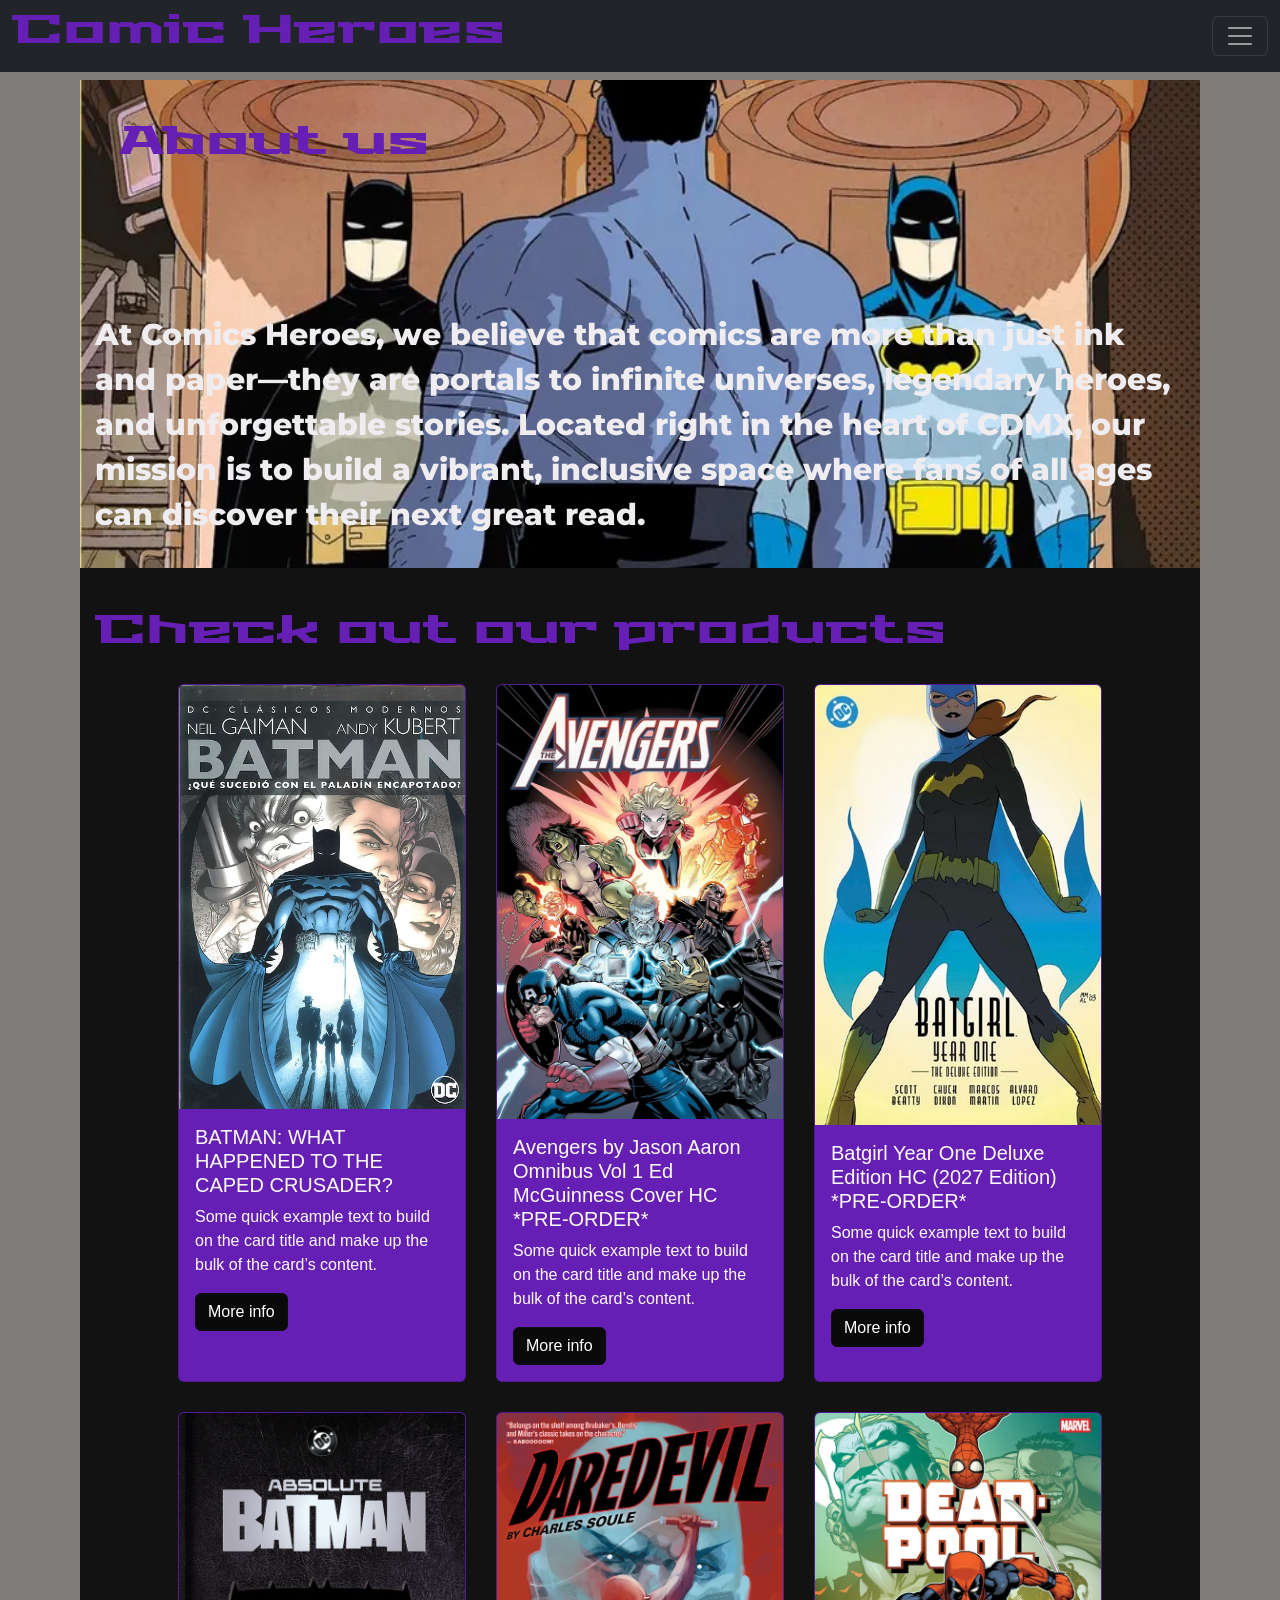
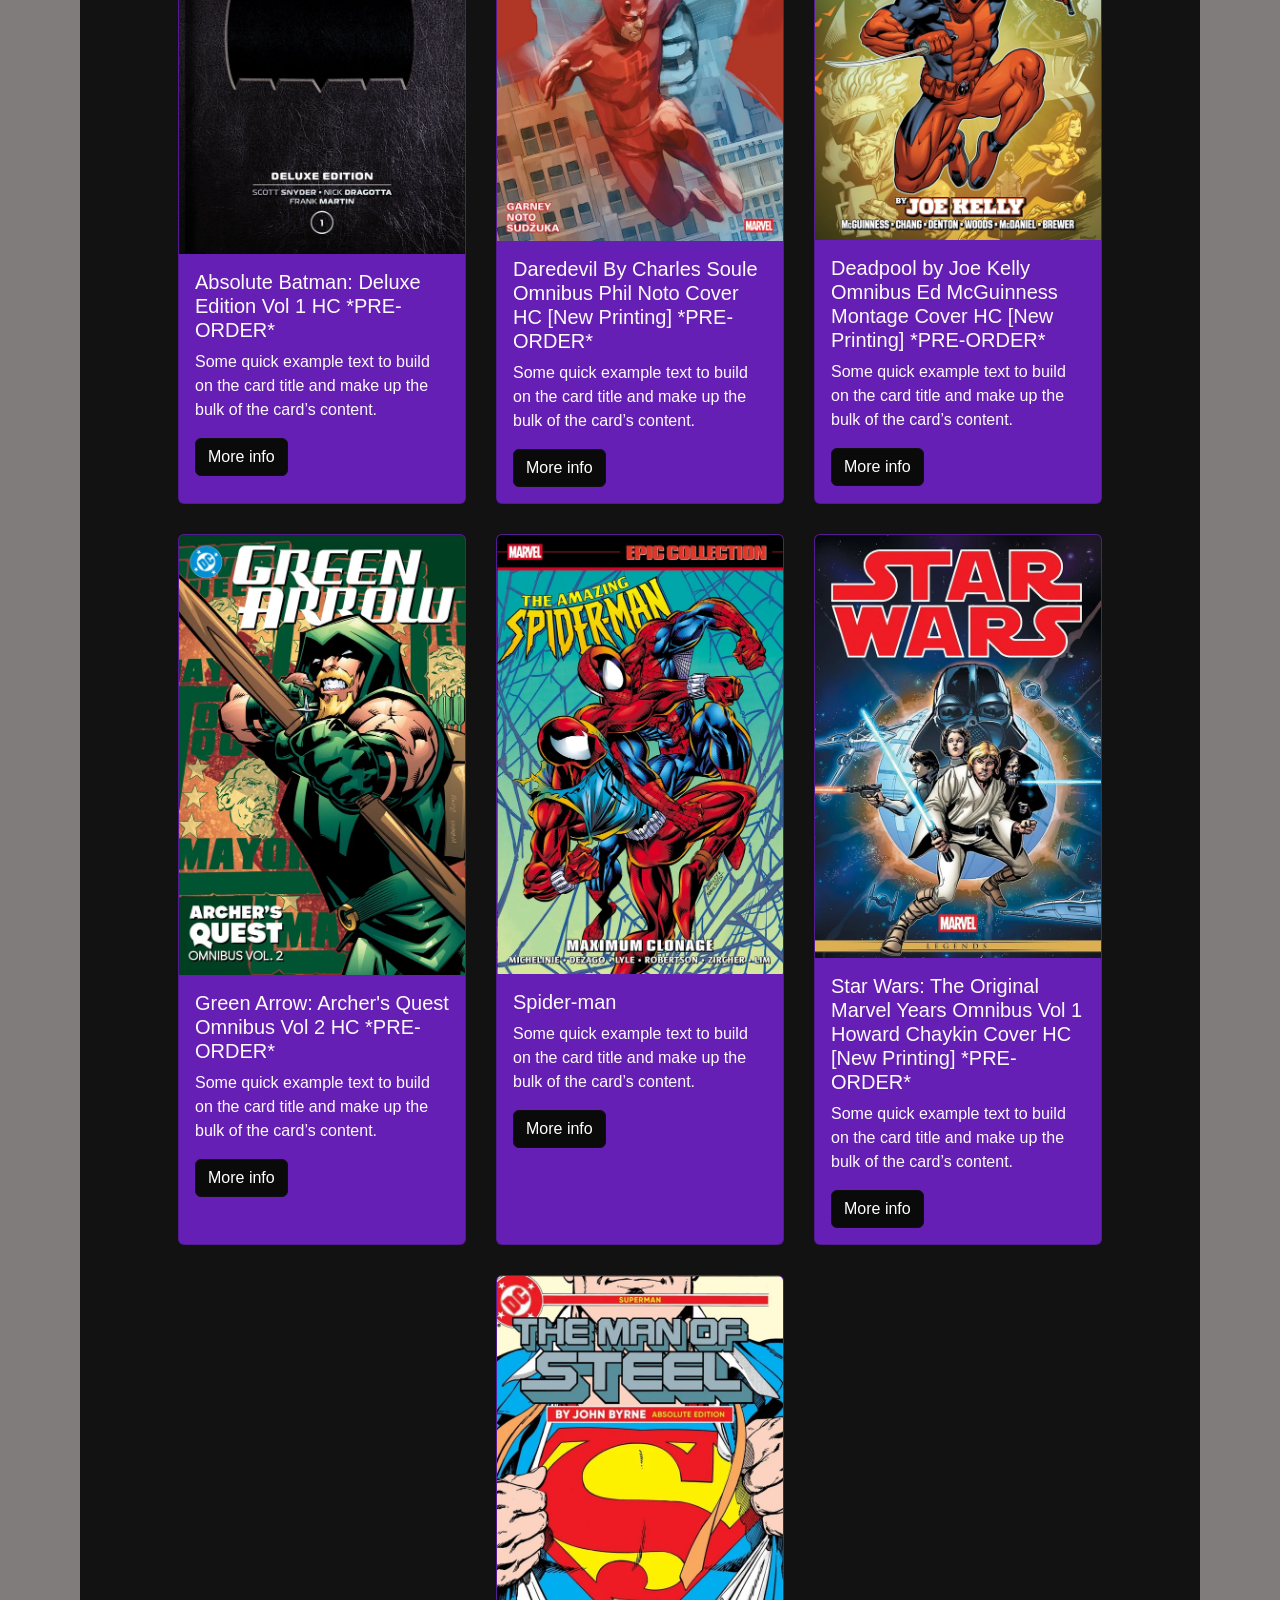
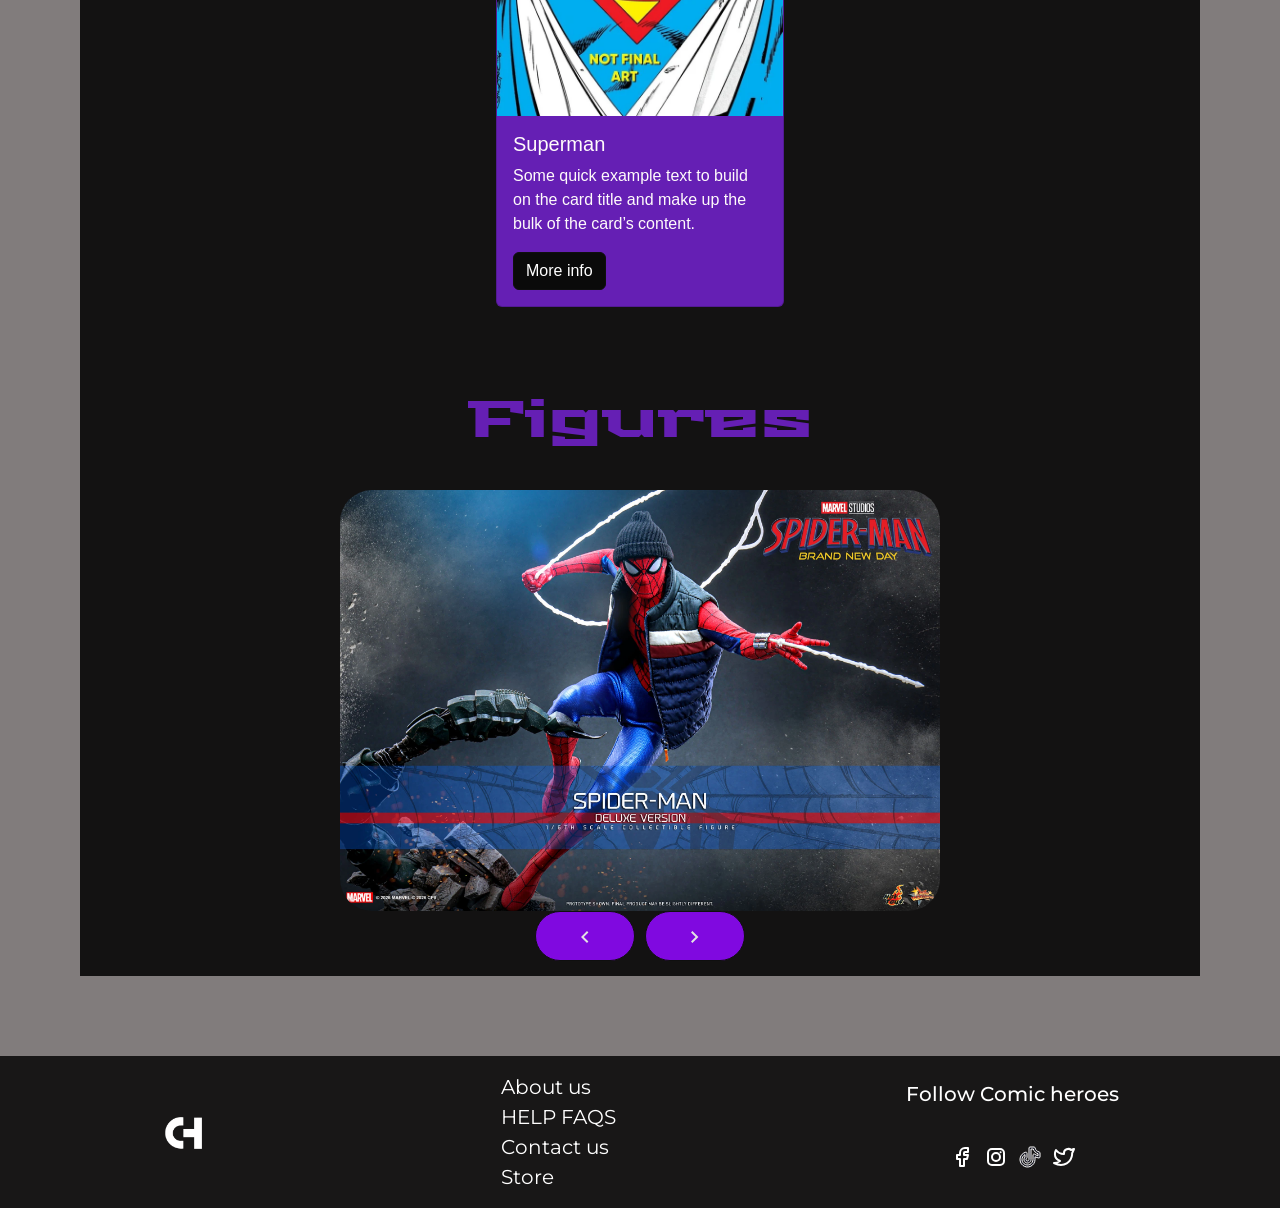
<file: index.html>
<!DOCTYPE html>
<html lang="en">
<head>
    <meta charset="UTF-8">
    <meta name="viewport" content="width=device-width, initial-scale=1.0">
    <link href="https://cdn.jsdelivr.net/npm/bootstrap@5.3.8/dist/css/bootstrap.min.css" rel="stylesheet" integrity="sha384-sRIl4kxILFvY47J16cr9ZwB07vP4J8+LH7qKQnuqkuIAvNWLzeN8tE5YBujZqJLB" crossorigin="anonymous">
    <link rel="preconnect" href="https://fonts.googleapis.com">
<link rel="preconnect" href="https://fonts.gstatic.com" crossorigin>
<link href="https://fonts.googleapis.com/css2?family=Montserrat:ital,wght@0,100..900;1,100..900&family=Plus+Jakarta+Sans:ital,wght@0,200..800;1,200..800&family=Poppins:ital,wght@0,100;0,200;0,300;0,400;0,500;0,600;0,700;0,800;0,900;1,100;1,200;1,300;1,400;1,500;1,600;1,700;1,800;1,900&family=Stalinist+One&display=swap" rel="stylesheet">
    <link rel="preconnect" href="https://fonts.googleapis.com">
<link rel="preconnect" href="https://fonts.gstatic.com" crossorigin>
<link href="https://fonts.googleapis.com/css2?family=Carter+One&family=Finlandica+Headline:ital,wght@0,100..900;1,100..900&family=Montserrat:ital,wght@0,100..900;1,100..900&family=Plus+Jakarta+Sans&family=Poppins:ital,wght@0,100;0,200;0,300;0,400;0,500;0,600;0,700;0,800;0,900;1,100;1,200;1,300;1,400;1,500;1,600;1,700;1,800;1,900&family=Stalinist+One&display=swap" rel="stylesheet">
<link rel="stylesheet" href="css/main.css">
    <title>Comics Heroes</title>
</head>
<body>
    <header>
        <nav class="navbar navbar-dark bg-dark fixed-top">
  <div class="container-fluid">
   <h1>Comic Heroes</h1>
    <button class="navbar-toggler" type="button" data-bs-toggle="offcanvas" data-bs-target="#offcanvasDarkNavbar" aria-controls="offcanvasDarkNavbar" aria-label="Toggle navigation">
      <span class="navbar-toggler-icon"></span>
    </button>
    <div class="offcanvas offcanvas-end text-bg-dark" tabindex="-1" id="offcanvasDarkNavbar" aria-labelledby="offcanvasDarkNavbarLabel">
      <div class="offcanvas-header">
        <h5 class="offcanvas-title" id="offcanvasDarkNavbarLabel">Menu</h5>
        <button type="button" class="btn-close btn-close-white" data-bs-dismiss="offcanvas" aria-label="Close"></button>
      </div>
      <div class="offcanvas-body">
        <ul class="navbar-nav justify-content-end flex-grow-1 pe-3">
          <li class="nav-item">
            <a class="nav-link active" aria-current="page" href="index.html">Home</a>
          </li>
          <li class="nav-item">
            <a class="nav-link" href="collection.html">Collection</a>
          </li>
          <li class="nav-item dropdown">
            <a class="nav-link dropdown-toggle" href="#" role="button" data-bs-toggle="dropdown" aria-expanded="false">
             Contact us
            </a>
            <ul class="dropdown-menu dropdown-menu-dark">
              <li><a class="dropdown-item" >comics21heroes.@gmail.com</a></li>
              <li><a class="dropdown-item" >454433433213</a></li>
              <li>
                <hr class="dropdown-divider">
              </li>
              <li><a class="dropdown-item" href="index.html">Knowledge is power</a></li>
            </ul>
          </li>
        </ul>
        <form class="d-flex mt-3" role="search">
          <input class="form-control me-2" type="search" placeholder="Search" aria-label="Search"/>
          <button class="btn btn-success" type="submit">Search</button>
        </form>
      </div>
    </div>
  </div>
</nav>
        
    </header>

    <main>
        <section class="container-introduction">
            <article class="introduction-title">
        <h1>About us</h1>
            </article>
        <article class="introduction-text"><p>At Comics Heroes, we believe that comics are more than just ink and paper—they are portals to infinite universes, legendary heroes, and unforgettable stories. Located right in the heart of CDMX, our mission is to build a vibrant, inclusive space where fans of all ages can discover their next great read.</p></article>
            </section>

            <section class="container-cards">
                <article class="Container-cards-title">
                    <h1>Check out our products</h1>
                </article>

                <article class="container-products">
                    <div class="card" style="width: 18rem;">
    <img src="img/batman.png" class="card-img-top" alt="batman">
    <div class="card-body">
    <h5 class="card-title">BATMAN: WHAT HAPPENED TO THE CAPED CRUSADER?</h5>
    <p class="card-text">Some quick example text to build on the card title and make up the bulk of the card’s content.</p>
     <button type="button" class="btn btn-primary" data-bs-toggle="modal" data-bs-target="#exampleModal">
  More info
</button>

    </div>
    </div>

     <div class="card" style="width: 18rem;">
    <img src="img/avengers.png" class="card-img-top" alt="...">
    <div class="card-body">
    <h5 class="card-title">Avengers by Jason Aaron Omnibus Vol 1 Ed McGuinness Cover HC *PRE-ORDER*</h5>
    <p class="card-text">Some quick example text to build on the card title and make up the bulk of the card’s content.</p>
    <button type="button" class="btn btn-primary" data-bs-toggle="modal" data-bs-target="#exampleModal2">
  More info
</button>
    </div>
    </div>

      <div class="card" style="width: 18rem;">
    <img src="img/batgirl.png" class="card-img-top" alt="...">
    <div class="card-body">
    <h5 class="card-title">Batgirl Year One Deluxe Edition HC (2027 Edition) *PRE-ORDER*</h5>
    <p class="card-text">Some quick example text to build on the card title and make up the bulk of the card’s content.</p>
   <button type="button" class="btn btn-primary" data-bs-toggle="modal" data-bs-target="#exampleModal3">
  More info
</button>
    </div>
    </div>

      <div class="card" style="width: 18rem;">
    <img src="img/batmanabsolute.jpg" class="card-img-top" alt="...">
    <div class="card-body">
    <h5 class="card-title">Absolute Batman: Deluxe Edition Vol 1 HC *PRE-ORDER*</h5>
    <p class="card-text">Some quick example text to build on the card title and make up the bulk of the card’s content.</p>
    <button type="button" class="btn btn-primary" data-bs-toggle="modal" data-bs-target="#exampleModal4">
  More info
</button>
    </div>
    </div>

      <div class="card" style="width: 18rem;">
    <img src="img/daredevilcomic.png" class="card-img-top" alt="...">
    <div class="card-body">
    <h5 class="card-title">Daredevil By Charles Soule Omnibus Phil Noto Cover HC [New Printing] *PRE-ORDER*</h5>
    <p class="card-text">Some quick example text to build on the card title and make up the bulk of the card’s content.</p>
    <button type="button" class="btn btn-primary" data-bs-toggle="modal" data-bs-target="#exampleModal5">
  More info
</button>
    </div>
    </div>


      <div class="card" style="width: 18rem;">
    <img src="img/deadpool.png" class="card-img-top" alt="...">
    <div class="card-body">
    <h5 class="card-title">Deadpool by Joe Kelly Omnibus Ed McGuinness Montage Cover HC [New Printing] *PRE-ORDER*</h5>
    <p class="card-text">Some quick example text to build on the card title and make up the bulk of the card’s content.</p>
     <button type="button" class="btn btn-primary" data-bs-toggle="modal" data-bs-target="#exampleModal6">
  More info
</button>
    </div>
    </div>

      <div class="card" style="width: 18rem;">
    <img src="img/greenarrow.png" class="card-img-top" alt="...">
    <div class="card-body">
    <h5 class="card-title">Green Arrow: Archer's Quest Omnibus Vol 2 HC *PRE-ORDER*</h5>
    <p class="card-text">Some quick example text to build on the card title and make up the bulk of the card’s content.</p>
     <button type="button" class="btn btn-primary" data-bs-toggle="modal" data-bs-target="#exampleModal7">
  More info
</button>
    </div>
    </div>

      <div class="card" style="width: 18rem;">
    <img src="img/spider-man.png" class="card-img-top" alt="...">
    <div class="card-body">
    <h5 class="card-title">Spider-man</h5>
    <p class="card-text">Some quick example text to build on the card title and make up the bulk of the card’s content.</p>
     <button type="button" class="btn btn-primary" data-bs-toggle="modal" data-bs-target="#exampleModal8">
  More info
</button>
    </div>
    </div>

      <div class="card" style="width: 18rem;">
    <img src="img/starwars.png" class="card-img-top" alt="...">
    <div class="card-body">
    <h5 class="card-title">Star Wars: The Original Marvel Years Omnibus Vol 1 Howard Chaykin Cover HC [New Printing] *PRE-ORDER*</h5>
    <p class="card-text">Some quick example text to build on the card title and make up the bulk of the card’s content.</p>
     <button type="button" class="btn btn-primary" data-bs-toggle="modal" data-bs-target="#exampleModal9">
  More info
</button>
    </div>
    </div>

    <div class="card" style="width: 18rem;">
    <img src="img/superman.png" class="card-img-top" alt="...">
    <div class="card-body">
    <h5 class="card-title">Superman</h5>
    <p class="card-text">Some quick example text to build on the card title and make up the bulk of the card’s content.</p>
    <button type="button" class="btn btn-primary" data-bs-toggle="modal" data-bs-target="#exampleModal10">
  More info
</button>

    </div>
    </div>

  
    </article>

<div class="modal fade" id="exampleModal" tabindex="-1" aria-labelledby="exampleModalLabel" aria-hidden="true">
  <div class="modal-dialog modal-dialog-scrollable">
    <div class="modal-content">
      <div class="modal-header">
        <h1 class="modal-title fs-5" id="exampleModalLabel">Modal title</h1>
        <button type="button" class="btn-close" data-bs-dismiss="modal" aria-label="Close"></button>
      </div>
      <div class="modal-body">
        Lorem ipsum dolor, sit amet consectetur adipisicing elit. Magni culpa id voluptate, dicta sunt cum, facere quasi adipisci quo quod mollitia, deserunt consequatur commodi quas recusandae vero accusamus ad nulla.
        Lorem ipsum dolor sit amet consectetur adipisicing elit. Exercitationem, adipisci. Perferendis autem quas, nihil, vitae rerum mollitia id cum ut quibusdam excepturi eum porro. Tempora atque ullam impedit velit omnis.
        Lorem ipsum dolor sit amet consectetur adipisicing elit. Cum fugit saepe, quidem eius magnam consequatur facilis a non at est, officiis voluptate laborum aperiam quibusdam? Repellat eos adipisci ratione expedita.
        Lorem ipsum dolor sit amet consectetur adipisicing elit. Reiciendis beatae, nam perferendis quas alias recusandae adipisci non delectus eos optio ut quibusdam vero consequatur, ipsa ratione. Voluptatum quasi excepturi nihil?
        Lorem ipsum dolor sit amet consectetur, adipisicing elit. Non amet vel ipsam sunt odit eligendi alias temporibus, dolore aspernatur? Velit quae debitis nulla odit sapiente architecto quidem cupiditate quod culpa.
          Lorem ipsum dolor, sit amet consectetur adipisicing elit. Magni culpa id voluptate, dicta sunt cum, facere quasi adipisci quo quod mollitia, deserunt consequatur commodi quas recusandae vero accusamus ad nulla.
        Lorem ipsum dolor sit amet consectetur adipisicing elit. Exercitationem, adipisci. Perferendis autem quas, nihil, vitae rerum mollitia id cum ut quibusdam excepturi eum porro. Tempora atque ullam impedit velit omnis.
        Lorem ipsum dolor sit amet consectetur adipisicing elit. Cum fugit saepe, quidem eius magnam consequatur facilis a non at est, officiis voluptate laborum aperiam quibusdam? Repellat eos adipisci ratione expedita.
        Lorem ipsum dolor sit amet consectetur adipisicing elit. Reiciendis beatae, nam perferendis quas alias recusandae adipisci non delectus eos optio ut quibusdam vero consequatur, ipsa ratione. Voluptatum quasi excepturi nihil?
        Lorem ipsum dolor sit amet consectetur, adipisicing elit. Non amet vel ipsam sunt odit eligendi alias temporibus, dolore aspernatur? Velit quae debitis nulla odit sapiente architecto quidem cupiditate quod culpa.
          Lorem ipsum dolor, sit amet consectetur adipisicing elit. Magni culpa id voluptate, dicta sunt cum, facere quasi adipisci quo quod mollitia, deserunt consequatur commodi quas recusandae vero accusamus ad nulla.
        Lorem ipsum dolor sit amet consectetur adipisicing elit. Exercitationem, adipisci. Perferendis autem quas, nihil, vitae rerum mollitia id cum ut quibusdam excepturi eum porro. Tempora atque ullam impedit velit omnis.
        Lorem ipsum dolor sit amet consectetur adipisicing elit. Cum fugit saepe, quidem eius magnam consequatur facilis a non at est, officiis voluptate laborum aperiam quibusdam? Repellat eos adipisci ratione expedita.
        Lorem ipsum dolor sit amet consectetur adipisicing elit. Reiciendis beatae, nam perferendis quas alias recusandae adipisci non delectus eos optio ut quibusdam vero consequatur, ipsa ratione. Voluptatum quasi excepturi nihil?
        Lorem ipsum dolor sit amet consectetur, adipisicing elit. Non amet vel ipsam sunt odit eligendi alias temporibus, dolore aspernatur? Velit quae debitis nulla odit sapiente architecto quidem cupiditate quod culpa.
          Lorem ipsum dolor, sit amet consectetur adipisicing elit. Magni culpa id voluptate, dicta sunt cum, facere quasi adipisci quo quod mollitia, deserunt consequatur commodi quas recusandae vero accusamus ad nulla.
        Lorem ipsum dolor sit amet consectetur adipisicing elit. Exercitationem, adipisci. Perferendis autem quas, nihil, vitae rerum mollitia id cum ut quibusdam excepturi eum porro. Tempora atque ullam impedit velit omnis.
        Lorem ipsum dolor sit amet consectetur adipisicing elit. Cum fugit saepe, quidem eius magnam consequatur facilis a non at est, officiis voluptate laborum aperiam quibusdam? Repellat eos adipisci ratione expedita.
        Lorem ipsum dolor sit amet consectetur adipisicing elit. Reiciendis beatae, nam perferendis quas alias recusandae adipisci non delectus eos optio ut quibusdam vero consequatur, ipsa ratione. Voluptatum quasi excepturi nihil?
        Lorem ipsum dolor sit amet consectetur, adipisicing elit. Non amet vel ipsam sunt odit eligendi alias temporibus, dolore aspernatur? Velit quae debitis nulla odit sapiente architecto quidem cupiditate quod culpa.
      </div>
      <div class="modal-footer">
        <button type="button" class="btn btn-secondary" data-bs-dismiss="modal">Close</button>
        <button type="button" class="btn btn-primary">Comprar</button>
      </div>
    </div>
  </div>
</div>

<div class="modal fade" id="exampleModal2" tabindex="-1" aria-labelledby="exampleModalLabel" aria-hidden="true">
  <div class="modal-dialog modal-dialog-scrollable">
    <div class="modal-content">
      <div class="modal-header">
        <h1 class="modal-title fs-5" id="exampleModalLabel">Modal title</h1>
        <button type="button" class="btn-close" data-bs-dismiss="modal" aria-label="Close"></button>
      </div>
      <div class="modal-body">
        hola
        Lorem ipsum dolor, sit amet consectetur adipisicing elit. Magni culpa id voluptate, dicta sunt cum, facere quasi adipisci quo quod mollitia, deserunt consequatur commodi quas recusandae vero accusamus ad nulla.
        Lorem ipsum dolor sit amet consectetur adipisicing elit. Exercitationem, adipisci. Perferendis autem quas, nihil, vitae rerum mollitia id cum ut quibusdam excepturi eum porro. Tempora atque ullam impedit velit omnis.
        Lorem ipsum dolor sit amet consectetur adipisicing elit. Cum fugit saepe, quidem eius magnam consequatur facilis a non at est, officiis voluptate laborum aperiam quibusdam? Repellat eos adipisci ratione expedita.
        Lorem ipsum dolor sit amet consectetur adipisicing elit. Reiciendis beatae, nam perferendis quas alias recusandae adipisci non delectus eos optio ut quibusdam vero consequatur, ipsa ratione. Voluptatum quasi excepturi nihil?
        Lorem ipsum dolor sit amet consectetur, adipisicing elit. Non amet vel ipsam sunt odit eligendi alias temporibus, dolore aspernatur? Velit quae debitis nulla odit sapiente architecto quidem cupiditate quod culpa.
          Lorem ipsum dolor, sit amet consectetur adipisicing elit. Magni culpa id voluptate, dicta sunt cum, facere quasi adipisci quo quod mollitia, deserunt consequatur commodi quas recusandae vero accusamus ad nulla.
        Lorem ipsum dolor sit amet consectetur adipisicing elit. Exercitationem, adipisci. Perferendis autem quas, nihil, vitae rerum mollitia id cum ut quibusdam excepturi eum porro. Tempora atque ullam impedit velit omnis.
        Lorem ipsum dolor sit amet consectetur adipisicing elit. Cum fugit saepe, quidem eius magnam consequatur facilis a non at est, officiis voluptate laborum aperiam quibusdam? Repellat eos adipisci ratione expedita.
        Lorem ipsum dolor sit amet consectetur, adipisicing elit. Non amet vel ipsam sunt odit eligendi alias temporibus, dolore aspernatur? Velit quae debitis nulla odit sapiente architecto quidem cupiditate quod culpa.
      </div>
      <div class="modal-footer">
        <button type="button" class="btn btn-secondary" data-bs-dismiss="modal">Close</button>
        <button type="button" class="btn btn-primary">Comprar</button>
      </div>
    </div>
  </div>
</div>

<div class="modal fade" id="exampleModal3" tabindex="-1" aria-labelledby="exampleModalLabel" aria-hidden="true">
  <div class="modal-dialog modal-dialog-scrollable">
    <div class="modal-content">
      <div class="modal-header">
        <h1 class="modal-title fs-5" id="exampleModalLabel">Modal title</h1>
        <button type="button" class="btn-close" data-bs-dismiss="modal" aria-label="Close"></button>
      </div>
      <div class="modal-body">
        hola2
        Lorem ipsum dolor, sit amet consectetur adipisicing elit. Magni culpa id voluptate, dicta sunt cum, facere quasi adipisci quo quod mollitia, deserunt consequatur commodi quas recusandae vero accusamus ad nulla.
        Lorem ipsum dolor sit amet consectetur adipisicing elit. Exercitationem, adipisci. Perferendis autem quas, nihil, vitae rerum mollitia id cum ut quibusdam excepturi eum porro. Tempora atque ullam impedit velit omnis.
        Lorem ipsum dolor sit amet consectetur adipisicing elit. Cum fugit saepe, quidem eius magnam consequatur facilis a non at est, officiis voluptate laborum aperiam quibusdam? Repellat eos adipisci ratione expedita.
        Lorem ipsum dolor sit amet consectetur adipisicing elit. Reiciendis beatae, nam perferendis quas alias recusandae adipisci non delectus eos optio ut quibusdam vero consequatur, ipsa ratione. Voluptatum quasi excepturi nihil?
        Lorem ipsum dolor sit amet consectetur, adipisicing elit. Non amet vel ipsam sunt odit eligendi alias temporibus, dolore aspernatur? Velit quae debitis nulla odit sapiente architecto quidem cupiditate quod culpa.
          Lorem ipsum dolor, sit amet consectetur adipisicing elit. Magni culpa id voluptate, dicta sunt cum, facere quasi adipisci quo quod mollitia, deserunt consequatur commodi quas recusandae vero accusamus ad nulla.
        Lorem ipsum dolor sit amet consectetur adipisicing elit. Exercitationem, adipisci. Perferendis autem quas, nihil, vitae rerum mollitia id cum ut quibusdam excepturi eum porro. Tempora atque ullam impedit velit omnis.
        Lorem ipsum dolor sit amet consectetur adipisicing elit. Cum fugit saepe, quidem eius magnam consequatur facilis a non at est, officiis voluptate laborum aperiam quibusdam? Repellat eos adipisci ratione expedita.
        Lorem ipsum dolor sit amet consectetur adipisicing elit. Reiciendis beatae, nam perferendis quas alias recusandae adipisci non delectus eos optio ut quibusdam vero consequatur, ipsa ratione. Voluptatum quasi excepturi nihil?
        Lorem ipsum dolor sit amet consectetur, adipisicing elit. Non amet vel ipsam sunt odit eligendi alias temporibus, dolore aspernatur? Velit quae debitis nulla odit sapiente architecto quidem cupiditate quod culpa.
          Lorem ipsum dolor, sit amet consectetur adipisicing elit. Magni culpa id voluptate, dicta sunt cum, facere quasi adipisci quo quod mollitia, deserunt consequatur commodi quas recusandae vero accusamus ad nulla.
        Lorem ipsum dolor sit amet consectetur, adipisicing elit. Non amet vel ipsam sunt odit eligendi alias temporibus, dolore aspernatur? Velit quae debitis nulla odit sapiente architecto quidem cupiditate quod culpa.
      </div>
      <div class="modal-footer">
        <button type="button" class="btn btn-secondary" data-bs-dismiss="modal">Close</button>
        <button type="button" class="btn btn-primary">Comprar</button>
      </div>
    </div>
  </div>
</div>

<div class="modal fade" id="exampleModal4" tabindex="-1" aria-labelledby="exampleModalLabel" aria-hidden="true">
  <div class="modal-dialog modal-dialog-scrollable">
    <div class="modal-content">
      <div class="modal-header">
        <h1 class="modal-title fs-5" id="exampleModalLabel">Modal title</h1>
        <button type="button" class="btn-close" data-bs-dismiss="modal" aria-label="Close"></button>
      </div>
      <div class="modal-body">
        hola4
        Lorem ipsum dolor, sit amet consectetur adipisicing elit. Magni culpa id voluptate, dicta sunt cum, facere quasi adipisci quo quod mollitia, deserunt consequatur commodi quas recusandae vero accusamus ad nulla.
        Lorem ipsum dolor sit amet consectetur adipisicing elit. Exercitationem, adipisci. Perferendis autem quas, nihil, vitae rerum mollitia id cum ut quibusdam excepturi eum porro. Tempora atque ullam impedit velit omnis.
        Lorem ipsum dolor sit amet consectetur adipisicing elit. Cum fugit saepe, quidem eius magnam consequatur facilis a non at est, officiis voluptate laborum aperiam quibusdam? Repellat eos adipisci ratione expedita.
        Lorem ipsum dolor sit amet consectetur adipisicing elit. Reiciendis beatae, nam perferendis quas alias recusandae adipisci non delectus eos optio ut quibusdam vero consequatur, ipsa ratione. Voluptatum quasi excepturi nihil?
        Lorem ipsum dolor sit amet consectetur, adipisicing elit. Non amet vel ipsam sunt odit eligendi alias temporibus, dolore aspernatur? Velit quae debitis nulla odit sapiente architecto quidem cupiditate quod culpa.
          Lorem ipsum dolor, sit amet consectetur adipisicing elit. Magni culpa id voluptate, dicta sunt cum, facere quasi adipisci quo quod mollitia, deserunt consequatur commodi quas recusandae vero accusamus ad nulla.
        Lorem ipsum dolor sit amet consectetur adipisicing elit. Exercitationem, adipisci. Perferendis autem quas, nihil, vitae rerum mollitia id cum ut quibusdam excepturi eum porro. Tempora atque ullam impedit velit omnis.
        Lorem ipsum dolor sit amet consectetur adipisicing elit. Cum fugit saepe, quidem eius magnam consequatur facilis a non at est, officiis voluptate laborum aperiam quibusdam? Repellat eos adipisci ratione expedita.
        Lorem ipsum dolor sit amet consectetur adipisicing elit. Reiciendis beatae, nam perferendis quas alias recusandae adipisci non delectus eos optio ut quibusdam vero consequatur, ipsa ratione. Voluptatum quasi excepturi nihil?
        Lorem ipsum dolor sit amet consectetur, adipisicing elit. Non amet vel ipsam sunt odit eligendi alias temporibus, dolore aspernatur? Velit quae debitis nulla odit sapiente architecto quidem cupiditate quod culpa.
          Lorem ipsum dolor, sit amet consectetur adipisicing elit. Magni culpa id voluptate, dicta sunt cum, facere quasi adipisci quo quod mollitia, deserunt consequatur commodi quas recusandae vero accusamus ad nulla.
        Lorem ipsum dolor sit amet consectetur, adipisicing elit. Non amet vel ipsam sunt odit eligendi alias temporibus, dolore aspernatur? Velit quae debitis nulla odit sapiente architecto quidem cupiditate quod culpa.
      </div>
      <div class="modal-footer">
        <button type="button" class="btn btn-secondary" data-bs-dismiss="modal">Close</button>
        <button type="button" class="btn btn-primary">Comprar</button>
      </div>
    </div>
  </div>
</div>

<div class="modal fade" id="exampleModal5" tabindex="-1" aria-labelledby="exampleModalLabel" aria-hidden="true">
  <div class="modal-dialog modal-dialog-scrollable">
    <div class="modal-content">
      <div class="modal-header">
        <h1 class="modal-title fs-5" id="exampleModalLabel">Modal title</h1>
        <button type="button" class="btn-close" data-bs-dismiss="modal" aria-label="Close"></button>
      </div>
      <div class="modal-body">
        hola5
        Lorem ipsum dolor, sit amet consectetur adipisicing elit. Magni culpa id voluptate, dicta sunt cum, facere quasi adipisci quo quod mollitia, deserunt consequatur commodi quas recusandae vero accusamus ad nulla.
        Lorem ipsum dolor sit amet consectetur adipisicing elit. Exercitationem, adipisci. Perferendis autem quas, nihil, vitae rerum mollitia id cum ut quibusdam excepturi eum porro. Tempora atque ullam impedit velit omnis.
        Lorem ipsum dolor sit amet consectetur adipisicing elit. Cum fugit saepe, quidem eius magnam consequatur facilis a non at est, officiis voluptate laborum aperiam quibusdam? Repellat eos adipisci ratione expedita.
        Lorem ipsum dolor sit amet consectetur adipisicing elit. Reiciendis beatae, nam perferendis quas alias recusandae adipisci non delectus eos optio ut quibusdam vero consequatur, ipsa ratione. Voluptatum quasi excepturi nihil?
        Lorem ipsum dolor sit amet consectetur, adipisicing elit. Non amet vel ipsam sunt odit eligendi alias temporibus, dolore aspernatur? Velit quae debitis nulla odit sapiente architecto quidem cupiditate quod culpa.
          Lorem ipsum dolor, sit amet consectetur adipisicing elit. Magni culpa id voluptate, dicta sunt cum, facere quasi adipisci quo quod mollitia, deserunt consequatur commodi quas recusandae vero accusamus ad nulla.
        Lorem ipsum dolor sit amet consectetur adipisicing elit. Exercitationem, adipisci. Perferendis autem quas, nihil, vitae rerum mollitia id cum ut quibusdam excepturi eum porro. Tempora atque ullam impedit velit omnis.
        Lorem ipsum dolor sit amet consectetur adipisicing elit. Cum fugit saepe, quidem eius magnam consequatur facilis a non at est, officiis voluptate laborum aperiam quibusdam? Repellat eos adipisci ratione expedita.
        Lorem ipsum dolor sit amet consectetur adipisicing elit. Reiciendis beatae, nam perferendis quas alias recusandae adipisci non delectus eos optio ut quibusdam vero consequatur, ipsa ratione. Voluptatum quasi excepturi nihil?
        Lorem ipsum dolor sit amet consectetur, adipisicing elit. Non amet vel ipsam sunt odit eligendi alias temporibus, dolore aspernatur? Velit quae debitis nulla odit sapiente architecto quidem cupiditate quod culpa.
          Lorem ipsum dolor, sit amet consectetur adipisicing elit. Magni culpa id voluptate, dicta sunt cum, facere quasi adipisci quo quod mollitia, deserunt consequatur commodi quas recusandae vero accusamus ad nulla.
        Lorem ipsum dolor sit amet consectetur, adipisicing elit. Non amet vel ipsam sunt odit eligendi alias temporibus, dolore aspernatur? Velit quae debitis nulla odit sapiente architecto quidem cupiditate quod culpa.
      </div>
      <div class="modal-footer">
        <button type="button" class="btn btn-secondary" data-bs-dismiss="modal">Close</button>
        <button type="button" class="btn btn-primary">Comprar</button>
      </div>
    </div>
  </div>
</div>

<div class="modal fade" id="exampleModal6" tabindex="-1" aria-labelledby="exampleModalLabel" aria-hidden="true">
  <div class="modal-dialog modal-dialog-scrollable">
    <div class="modal-content">
      <div class="modal-header">
        <h1 class="modal-title fs-5" id="exampleModalLabel">Modal title</h1>
        <button type="button" class="btn-close" data-bs-dismiss="modal" aria-label="Close"></button>
      </div>
      <div class="modal-body">
        hola6
        Lorem ipsum dolor, sit amet consectetur adipisicing elit. Magni culpa id voluptate, dicta sunt cum, facere quasi adipisci quo quod mollitia, deserunt consequatur commodi quas recusandae vero accusamus ad nulla.
        Lorem ipsum dolor sit amet consectetur adipisicing elit. Exercitationem, adipisci. Perferendis autem quas, nihil, vitae rerum mollitia id cum ut quibusdam excepturi eum porro. Tempora atque ullam impedit velit omnis.
        Lorem ipsum dolor sit amet consectetur adipisicing elit. Cum fugit saepe, quidem eius magnam consequatur facilis a non at est, officiis voluptate laborum aperiam quibusdam? Repellat eos adipisci ratione expedita.
        Lorem ipsum dolor sit amet consectetur adipisicing elit. Reiciendis beatae, nam perferendis quas alias recusandae adipisci non delectus eos optio ut quibusdam vero consequatur, ipsa ratione. Voluptatum quasi excepturi nihil?
        Lorem ipsum dolor sit amet consectetur, adipisicing elit. Non amet vel ipsam sunt odit eligendi alias temporibus, dolore aspernatur? Velit quae debitis nulla odit sapiente architecto quidem cupiditate quod culpa.
          Lorem ipsum dolor, sit amet consectetur adipisicing elit. Magni culpa id voluptate, dicta sunt cum, facere quasi adipisci quo quod mollitia, deserunt consequatur commodi quas recusandae vero accusamus ad nulla.
        Lorem ipsum dolor sit amet consectetur adipisicing elit. Exercitationem, adipisci. Perferendis autem quas, nihil, vitae rerum mollitia id cum ut quibusdam excepturi eum porro. Tempora atque ullam impedit velit omnis.
        Lorem ipsum dolor sit amet consectetur adipisicing elit. Cum fugit saepe, quidem eius magnam consequatur facilis a non at est, officiis voluptate laborum aperiam quibusdam? Repellat eos adipisci ratione expedita.
        Lorem ipsum dolor sit amet consectetur adipisicing elit. Reiciendis beatae, nam perferendis quas alias recusandae adipisci non delectus eos optio ut quibusdam vero consequatur, ipsa ratione. Voluptatum quasi excepturi nihil?
        Lorem ipsum dolor sit amet consectetur, adipisicing elit. Non amet vel ipsam sunt odit eligendi alias temporibus, dolore aspernatur? Velit quae debitis nulla odit sapiente architecto quidem cupiditate quod culpa.
          Lorem ipsum dolor, sit amet consectetur adipisicing elit. Magni culpa id voluptate, dicta sunt cum, facere quasi adipisci quo quod mollitia, deserunt consequatur commodi quas recusandae vero accusamus ad nulla.
        Lorem ipsum dolor sit amet consectetur, adipisicing elit. Non amet vel ipsam sunt odit eligendi alias temporibus, dolore aspernatur? Velit quae debitis nulla odit sapiente architecto quidem cupiditate quod culpa.
      </div>
      <div class="modal-footer">
        <button type="button" class="btn btn-secondary" data-bs-dismiss="modal">Close</button>
        <button type="button" class="btn btn-primary">Comprar</button>
      </div>
    </div>
  </div>
</div>

<div class="modal fade" id="exampleModal7" tabindex="-1" aria-labelledby="exampleModalLabel" aria-hidden="true">
  <div class="modal-dialog modal-dialog-scrollable">
    <div class="modal-content">
      <div class="modal-header">
        <h1 class="modal-title fs-5" id="exampleModalLabel">Modal title</h1>
        <button type="button" class="btn-close" data-bs-dismiss="modal" aria-label="Close"></button>
      </div>
      <div class="modal-body">
        hola7
        Lorem ipsum dolor, sit amet consectetur adipisicing elit. Magni culpa id voluptate, dicta sunt cum, facere quasi adipisci quo quod mollitia, deserunt consequatur commodi quas recusandae vero accusamus ad nulla.
        Lorem ipsum dolor sit amet consectetur adipisicing elit. Exercitationem, adipisci. Perferendis autem quas, nihil, vitae rerum mollitia id cum ut quibusdam excepturi eum porro. Tempora atque ullam impedit velit omnis.
        Lorem ipsum dolor sit amet consectetur adipisicing elit. Cum fugit saepe, quidem eius magnam consequatur facilis a non at est, officiis voluptate laborum aperiam quibusdam? Repellat eos adipisci ratione expedita.
        Lorem ipsum dolor sit amet consectetur adipisicing elit. Reiciendis beatae, nam perferendis quas alias recusandae adipisci non delectus eos optio ut quibusdam vero consequatur, ipsa ratione. Voluptatum quasi excepturi nihil?
        Lorem ipsum dolor sit amet consectetur, adipisicing elit. Non amet vel ipsam sunt odit eligendi alias temporibus, dolore aspernatur? Velit quae debitis nulla odit sapiente architecto quidem cupiditate quod culpa.
          Lorem ipsum dolor, sit amet consectetur adipisicing elit. Magni culpa id voluptate, dicta sunt cum, facere quasi adipisci quo quod mollitia, deserunt consequatur commodi quas recusandae vero accusamus ad nulla.
        Lorem ipsum dolor sit amet consectetur adipisicing elit. Exercitationem, adipisci. Perferendis autem quas, nihil, vitae rerum mollitia id cum ut quibusdam excepturi eum porro. Tempora atque ullam impedit velit omnis.
        Lorem ipsum dolor sit amet consectetur adipisicing elit. Cum fugit saepe, quidem eius magnam consequatur facilis a non at est, officiis voluptate laborum aperiam quibusdam? Repellat eos adipisci ratione expedita.
        Lorem ipsum dolor sit amet consectetur adipisicing elit. Reiciendis beatae, nam perferendis quas alias recusandae adipisci non delectus eos optio ut quibusdam vero consequatur, ipsa ratione. Voluptatum quasi excepturi nihil?
        Lorem ipsum dolor sit amet consectetur, adipisicing elit. Non amet vel ipsam sunt odit eligendi alias temporibus, dolore aspernatur? Velit quae debitis nulla odit sapiente architecto quidem cupiditate quod culpa.
          Lorem ipsum dolor, sit amet consectetur adipisicing elit. Magni culpa id voluptate, dicta sunt cum, facere quasi adipisci quo quod mollitia, deserunt consequatur commodi quas recusandae vero accusamus ad nulla.
        Lorem ipsum dolor sit amet consectetur, adipisicing elit. Non amet vel ipsam sunt odit eligendi alias temporibus, dolore aspernatur? Velit quae debitis nulla odit sapiente architecto quidem cupiditate quod culpa.
      </div>
      <div class="modal-footer">
        <button type="button" class="btn btn-secondary" data-bs-dismiss="modal">Close</button>
        <button type="button" class="btn btn-primary">Comprar</button>
      </div>
    </div>
  </div>
</div>

<div class="modal fade" id="exampleModal8" tabindex="-1" aria-labelledby="exampleModalLabel" aria-hidden="true">
  <div class="modal-dialog modal-dialog-scrollable">
    <div class="modal-content">
      <div class="modal-header">
        <h1 class="modal-title fs-5" id="exampleModalLabel">Modal title</h1>
        <button type="button" class="btn-close" data-bs-dismiss="modal" aria-label="Close"></button>
      </div>
      <div class="modal-body">
        hola8
        Lorem ipsum dolor, sit amet consectetur adipisicing elit. Magni culpa id voluptate, dicta sunt cum, facere quasi adipisci quo quod mollitia, deserunt consequatur commodi quas recusandae vero accusamus ad nulla.
        Lorem ipsum dolor sit amet consectetur adipisicing elit. Exercitationem, adipisci. Perferendis autem quas, nihil, vitae rerum mollitia id cum ut quibusdam excepturi eum porro. Tempora atque ullam impedit velit omnis.
        Lorem ipsum dolor sit amet consectetur adipisicing elit. Cum fugit saepe, quidem eius magnam consequatur facilis a non at est, officiis voluptate laborum aperiam quibusdam? Repellat eos adipisci ratione expedita.
        Lorem ipsum dolor sit amet consectetur adipisicing elit. Reiciendis beatae, nam perferendis quas alias recusandae adipisci non delectus eos optio ut quibusdam vero consequatur, ipsa ratione. Voluptatum quasi excepturi nihil?
        Lorem ipsum dolor sit amet consectetur, adipisicing elit. Non amet vel ipsam sunt odit eligendi alias temporibus, dolore aspernatur? Velit quae debitis nulla odit sapiente architecto quidem cupiditate quod culpa.
          Lorem ipsum dolor, sit amet consectetur adipisicing elit. Magni culpa id voluptate, dicta sunt cum, facere quasi adipisci quo quod mollitia, deserunt consequatur commodi quas recusandae vero accusamus ad nulla.
        Lorem ipsum dolor sit amet consectetur adipisicing elit. Exercitationem, adipisci. Perferendis autem quas, nihil, vitae rerum mollitia id cum ut quibusdam excepturi eum porro. Tempora atque ullam impedit velit omnis.
        Lorem ipsum dolor sit amet consectetur adipisicing elit. Cum fugit saepe, quidem eius magnam consequatur facilis a non at est, officiis voluptate laborum aperiam quibusdam? Repellat eos adipisci ratione expedita.
        Lorem ipsum dolor sit amet consectetur adipisicing elit. Reiciendis beatae, nam perferendis quas alias recusandae adipisci non delectus eos optio ut quibusdam vero consequatur, ipsa ratione. Voluptatum quasi excepturi nihil?
        Lorem ipsum dolor sit amet consectetur, adipisicing elit. Non amet vel ipsam sunt odit eligendi alias temporibus, dolore aspernatur? Velit quae debitis nulla odit sapiente architecto quidem cupiditate quod culpa.
          Lorem ipsum dolor, sit amet consectetur adipisicing elit. Magni culpa id voluptate, dicta sunt cum, facere quasi adipisci quo quod mollitia, deserunt consequatur commodi quas recusandae vero accusamus ad nulla.
        Lorem ipsum dolor sit amet consectetur, adipisicing elit. Non amet vel ipsam sunt odit eligendi alias temporibus, dolore aspernatur? Velit quae debitis nulla odit sapiente architecto quidem cupiditate quod culpa.
      </div>
      <div class="modal-footer">
        <button type="button" class="btn btn-secondary" data-bs-dismiss="modal">Close</button>
        <button type="button" class="btn btn-primary">Comprar</button>
      </div>
    </div>
  </div>
</div>

<div class="modal fade" id="exampleModal9" tabindex="-1" aria-labelledby="exampleModalLabel" aria-hidden="true">
  <div class="modal-dialog modal-dialog-scrollable">
    <div class="modal-content">
      <div class="modal-header">
        <h1 class="modal-title fs-5" id="exampleModalLabel">Modal title</h1>
        <button type="button" class="btn-close" data-bs-dismiss="modal" aria-label="Close"></button>
      </div>
      <div class="modal-body">
        hola9
        Lorem ipsum dolor, sit amet consectetur adipisicing elit. Magni culpa id voluptate, dicta sunt cum, facere quasi adipisci quo quod mollitia, deserunt consequatur commodi quas recusandae vero accusamus ad nulla.
        Lorem ipsum dolor sit amet consectetur adipisicing elit. Exercitationem, adipisci. Perferendis autem quas, nihil, vitae rerum mollitia id cum ut quibusdam excepturi eum porro. Tempora atque ullam impedit velit omnis.
        Lorem ipsum dolor sit amet consectetur adipisicing elit. Cum fugit saepe, quidem eius magnam consequatur facilis a non at est, officiis voluptate laborum aperiam quibusdam? Repellat eos adipisci ratione expedita.
        Lorem ipsum dolor sit amet consectetur adipisicing elit. Reiciendis beatae, nam perferendis quas alias recusandae adipisci non delectus eos optio ut quibusdam vero consequatur, ipsa ratione. Voluptatum quasi excepturi nihil?
        Lorem ipsum dolor sit amet consectetur, adipisicing elit. Non amet vel ipsam sunt odit eligendi alias temporibus, dolore aspernatur? Velit quae debitis nulla odit sapiente architecto quidem cupiditate quod culpa.
          Lorem ipsum dolor, sit amet consectetur adipisicing elit. Magni culpa id voluptate, dicta sunt cum, facere quasi adipisci quo quod mollitia, deserunt consequatur commodi quas recusandae vero accusamus ad nulla.
        Lorem ipsum dolor sit amet consectetur adipisicing elit. Exercitationem, adipisci. Perferendis autem quas, nihil, vitae rerum mollitia id cum ut quibusdam excepturi eum porro. Tempora atque ullam impedit velit omnis.
        Lorem ipsum dolor sit amet consectetur adipisicing elit. Cum fugit saepe, quidem eius magnam consequatur facilis a non at est, officiis voluptate laborum aperiam quibusdam? Repellat eos adipisci ratione expedita.
        Lorem ipsum dolor sit amet consectetur adipisicing elit. Reiciendis beatae, nam perferendis quas alias recusandae adipisci non delectus eos optio ut quibusdam vero consequatur, ipsa ratione. Voluptatum quasi excepturi nihil?
        Lorem ipsum dolor sit amet consectetur, adipisicing elit. Non amet vel ipsam sunt odit eligendi alias temporibus, dolore aspernatur? Velit quae debitis nulla odit sapiente architecto quidem cupiditate quod culpa.
          Lorem ipsum dolor, sit amet consectetur adipisicing elit. Magni culpa id voluptate, dicta sunt cum, facere quasi adipisci quo quod mollitia, deserunt consequatur commodi quas recusandae vero accusamus ad nulla.
        Lorem ipsum dolor sit amet consectetur, adipisicing elit. Non amet vel ipsam sunt odit eligendi alias temporibus, dolore aspernatur? Velit quae debitis nulla odit sapiente architecto quidem cupiditate quod culpa.
      </div>
      <div class="modal-footer">
        <button type="button" class="btn btn-secondary" data-bs-dismiss="modal">Close</button>
        <button type="button" class="btn btn-primary">Comprar</button>
      </div>
    </div>
  </div>
</div>

<div class="modal fade" id="exampleModal10" tabindex="-1" aria-labelledby="exampleModalLabel" aria-hidden="true">
  <div class="modal-dialog modal-dialog-scrollable">
    <div class="modal-content">
      <div class="modal-header">
        <h1 class="modal-title fs-5" id="exampleModalLabel">Modal title</h1>
        <button type="button" class="btn-close" data-bs-dismiss="modal" aria-label="Close"></button>
      </div>
      <div class="modal-body">
        hola10
        Lorem ipsum dolor, sit amet consectetur adipisicing elit. Magni culpa id voluptate, dicta sunt cum, facere quasi adipisci quo quod mollitia, deserunt consequatur commodi quas recusandae vero accusamus ad nulla.
        Lorem ipsum dolor sit amet consectetur adipisicing elit. Exercitationem, adipisci. Perferendis autem quas, nihil, vitae rerum mollitia id cum ut quibusdam excepturi eum porro. Tempora atque ullam impedit velit omnis.
        Lorem ipsum dolor sit amet consectetur adipisicing elit. Cum fugit saepe, quidem eius magnam consequatur facilis a non at est, officiis voluptate laborum aperiam quibusdam? Repellat eos adipisci ratione expedita.
        Lorem ipsum dolor sit amet consectetur adipisicing elit. Reiciendis beatae, nam perferendis quas alias recusandae adipisci non delectus eos optio ut quibusdam vero consequatur, ipsa ratione. Voluptatum quasi excepturi nihil?
        Lorem ipsum dolor sit amet consectetur, adipisicing elit. Non amet vel ipsam sunt odit eligendi alias temporibus, dolore aspernatur? Velit quae debitis nulla odit sapiente architecto quidem cupiditate quod culpa.
          Lorem ipsum dolor, sit amet consectetur adipisicing elit. Magni culpa id voluptate, dicta sunt cum, facere quasi adipisci quo quod mollitia, deserunt consequatur commodi quas recusandae vero accusamus ad nulla.
        Lorem ipsum dolor sit amet consectetur adipisicing elit. Exercitationem, adipisci. Perferendis autem quas, nihil, vitae rerum mollitia id cum ut quibusdam excepturi eum porro. Tempora atque ullam impedit velit omnis.
        Lorem ipsum dolor sit amet consectetur adipisicing elit. Cum fugit saepe, quidem eius magnam consequatur facilis a non at est, officiis voluptate laborum aperiam quibusdam? Repellat eos adipisci ratione expedita.
        Lorem ipsum dolor sit amet consectetur adipisicing elit. Reiciendis beatae, nam perferendis quas alias recusandae adipisci non delectus eos optio ut quibusdam vero consequatur, ipsa ratione. Voluptatum quasi excepturi nihil?
        Lorem ipsum dolor sit amet consectetur, adipisicing elit. Non amet vel ipsam sunt odit eligendi alias temporibus, dolore aspernatur? Velit quae debitis nulla odit sapiente architecto quidem cupiditate quod culpa.
          Lorem ipsum dolor, sit amet consectetur adipisicing elit. Magni culpa id voluptate, dicta sunt cum, facere quasi adipisci quo quod mollitia, deserunt consequatur commodi quas recusandae vero accusamus ad nulla.
        Lorem ipsum dolor sit amet consectetur, adipisicing elit. Non amet vel ipsam sunt odit eligendi alias temporibus, dolore aspernatur? Velit quae debitis nulla odit sapiente architecto quidem cupiditate quod culpa.
      </div>
      <div class="modal-footer">
        <button type="button" class="btn btn-secondary" data-bs-dismiss="modal">Close</button>
        <button type="button" class="btn btn-primary">Comprar</button>
      </div>
    </div>
  </div>
</div>
            </section>

            <section class="container-carrousel">
              <h1>Figures</h1>
              <div id="carouselExampleFade" class="carousel carousel-fade">
  <div class="carousel-inner">
    <div class="carousel-item active">
     <a href="collection.html"><img src="img/spider.png" class="d-block w-100 rounded-5" alt="spider" href="collection.html"></a> 
    </div>
    <div class="carousel-item">
      <a href="collection.html"><img src="img/ironman.png" class="d-block w-100 rounded-5" alt="ironman" href="collection.html"></a> 
    </div>
    <div class="carousel-item">
      <a href="collection.html"><img src="img/hulkbuster.png" class="d-block w-100 rounded-5" alt="hulkbuster" href="collection.html"></a> 
    </div>
  </div>
  <div>
      <div class="carousel-btn">
    <button class="btn-icon btn-sm" type="button" data-bs-target="#carouselExampleFade" data-bs-slide="prev">
      <span class="carousel-icon-prev" aria-hidden="true"><svg xmlns="http://www.w3.org/2000/svg" height="24px" viewBox="0 -960 960 960" width="24px" fill="#e3e3e3"><path d="M560-240 320-480l240-240 56 56-184 184 184 184-56 56Z"/></svg></span>
      <span class="visually-hidden">Previous</span>
    </button>
    <button class="btn-icon btn-sm" type="button" data-bs-target="#carouselExampleFade" data-bs-slide="next">
      <span class="carousel-icon-next" aria-hidden="true"><svg xmlns="http://www.w3.org/2000/svg" height="24px" viewBox="0 -960 960 960" width="24px" fill="#e3e3e3"><path d="M504-480 320-664l56-56 240 240-240 240-56-56 184-184Z"/></svg></span>
      <span class="visually-hidden">Next</span>
    </button>
    </div>
  </div>
</div>

            </section>
    </main>
    <footer>
        <div class="container-img">
        <img src="img/comicsheroes.png" alt="logo">
        </div>
        <div class="container-info">
        <a href="">About us</a>
        <a href="">HELP FAQS</a>
        <a href="">Contact us</a>
        <a href="">Store</a>
          </div>
          <div class="container-Follow">
        <h4>Follow Comic heroes</h4>
        <div class="container-icons">
       <svg class="icon icon-tabler icon-tabler-brand-facebook" fill="none" height="24" stroke="currentColor" stroke-linecap="round" stroke-linejoin="round" stroke-width="2" viewBox="0 0 24 24" width="24" xmlns="http://www.w3.org/2000/svg"><path d="M0 0h24v24H0z" fill="none" stroke="none"/><path d="M7 10v4h3v7h4v-7h3l1 -4h-4v-2a1 1 0 0 1 1 -1h3v-4h-3a5 5 0 0 0 -5 5v2h-3"/></svg>
      <svg xmlns="http://www.w3.org/2000/svg" width="24" height="24" fill="none" viewBox="0 0 24 24">
  <path fill="currentColor" fill-rule="evenodd" d="M3 8a5 5 0 0 1 5-5h8a5 5 0 0 1 5 5v8a5 5 0 0 1-5 5H8a5 5 0 0 1-5-5V8Zm5-3a3 3 0 0 0-3 3v8a3 3 0 0 0 3 3h8a3 3 0 0 0 3-3V8a3 3 0 0 0-3-3H8Zm7.597 2.214a1 1 0 0 1 1-1h.01a1 1 0 1 1 0 2h-.01a1 1 0 0 1-1-1ZM12 9a3 3 0 1 0 0 6 3 3 0 0 0 0-6Zm-5 3a5 5 0 1 1 10 0 5 5 0 0 1-10 0Z" clip-rule="evenodd"/>
</svg>

         <svg xmlns="http://www.w3.org/2000/svg" fill="none" stroke="currentColor" width="24" height="24" viewBox="0 0 24 24" fill="none"><path fill-rule="evenodd" clip-rule="evenodd" d="M11 3C11 2.44772 11.4477 2 12 2H16.083C16.5708 2 16.9874 2.35194 17.0689 2.83288C17.2425 3.85672 17.7302 4.80123 18.4645 5.53552C19.1988 6.26981 20.1433 6.75752 21.1671 6.93106C21.6481 7.01258 22 7.4292 22 7.917V11.951C22 12.2334 21.8806 12.5026 21.6713 12.6922C21.462 12.8818 21.1823 12.974 20.9013 12.9461C19.5352 12.8106 18.2126 12.42 17 11.8003V14.5C16.9997 15.909 16.6025 17.2896 15.8539 18.4833C15.1053 19.677 14.0356 20.6356 12.7673 21.2495C11.499 21.8633 10.0835 22.1074 8.6829 21.9539C7.2823 21.8004 5.95325 21.2555 4.84804 20.3815C3.74284 19.5076 2.90616 18.34 2.43388 17.0125C1.96159 15.685 1.8728 14.2513 2.17768 12.8757C2.48256 11.5001 3.16877 10.2382 4.15769 9.23455C5.14662 8.23091 6.39827 7.52614 7.76923 7.20099C8.06679 7.13042 8.38028 7.19988 8.62017 7.38954C8.86007 7.57919 9 7.86819 9 8.174V12.5C9 12.8148 8.85181 13.1111 8.6 13.3C8.39545 13.4534 8.23352 13.6566 8.12956 13.8902C8.02561 14.1238 7.9831 14.3801 8.00606 14.6347C8.02902 14.8894 8.1167 15.1339 8.26076 15.3452C8.40482 15.5564 8.60049 15.7273 8.82918 15.8416C9.05787 15.956 9.31199 16.01 9.56742 15.9985C9.82285 15.987 10.0711 15.9104 10.2886 15.776C10.5061 15.6416 10.6856 15.4538 10.8101 15.2304C10.9346 15.0071 11 14.7557 11 14.5V3ZM13 4V14.5C13 15.0966 12.8475 15.6833 12.557 16.2044C12.2665 16.7255 11.8476 17.1636 11.3401 17.4773C10.8326 17.7909 10.2533 17.9696 9.65732 17.9965C9.06133 18.0233 8.46837 17.8973 7.93475 17.6305C7.40114 17.3637 6.94458 16.9649 6.60844 16.472C6.27229 15.9791 6.06772 15.4085 6.01414 14.8143C5.96057 14.2201 6.05976 13.6221 6.30231 13.077C6.47244 12.6947 6.70913 12.3474 7 12.0505V9.59958C6.47731 9.86631 5.99814 10.2163 5.58231 10.6383C4.8571 11.3743 4.35387 12.2997 4.1303 13.3085C3.90672 14.3173 3.97184 15.3686 4.31818 16.3421C4.66452 17.3156 5.27808 18.1718 6.08857 18.8127C6.89905 19.4536 7.87368 19.8532 8.9008 19.9658C9.92791 20.0784 10.966 19.8994 11.896 19.4492C12.8261 18.9991 13.6105 18.2961 14.1595 17.4207C14.7084 16.5454 14.9997 15.5332 15 14.5V14.5V10C15 9.62093 15.2143 9.27444 15.5535 9.1052C15.8927 8.93596 16.2985 8.97305 16.6013 9.201C17.6136 9.96288 18.7726 10.4985 20 10.7773V8.70882C18.8903 8.37759 17.8754 7.77491 17.0503 6.94973C16.2251 6.12456 15.6224 5.10971 15.2912 4H13Z" fill="#141520"/></svg>
      <svg class="icon icon-tabler icon-tabler-brand-twitter" fill="none" height="24" stroke="currentColor" stroke-linecap="round" stroke-linejoin="round" stroke-width="2" viewBox="0 0 24 24" width="24" xmlns="http://www.w3.org/2000/svg"><path d="M0 0h24v24H0z" fill="none" stroke="none"/><path d="M22 4.01c-1 .49 -1.98 .689 -3 .99c-1.121 -1.265 -2.783 -1.335 -4.38 -.737s-2.643 2.06 -2.62 3.737v1c-3.245 .083 -6.135 -1.395 -8 -4c0 0 -4.182 7.433 4 11c-1.872 1.247 -3.739 2.088 -6 2c3.308 1.803 6.913 2.423 10.034 1.517c3.58 -1.04 6.522 -3.723 7.651 -7.742a13.84 13.84 0 0 0 .497 -3.753c-.002 -.249 1.51 -2.772 1.818 -4.013z"/></svg>
        </div>
    </div>
        

    </footer>

    <script src="https://cdn.jsdelivr.net/npm/bootstrap@5.3.8/dist/js/bootstrap.bundle.min.js" integrity="sha384-FKyoEForCGlyvwx9Hj09JcYn3nv7wiPVlz7YYwJrWVcXK/BmnVDxM+D2scQbITxI" crossorigin="anonymous"></script>
</body>
</html>
</file>
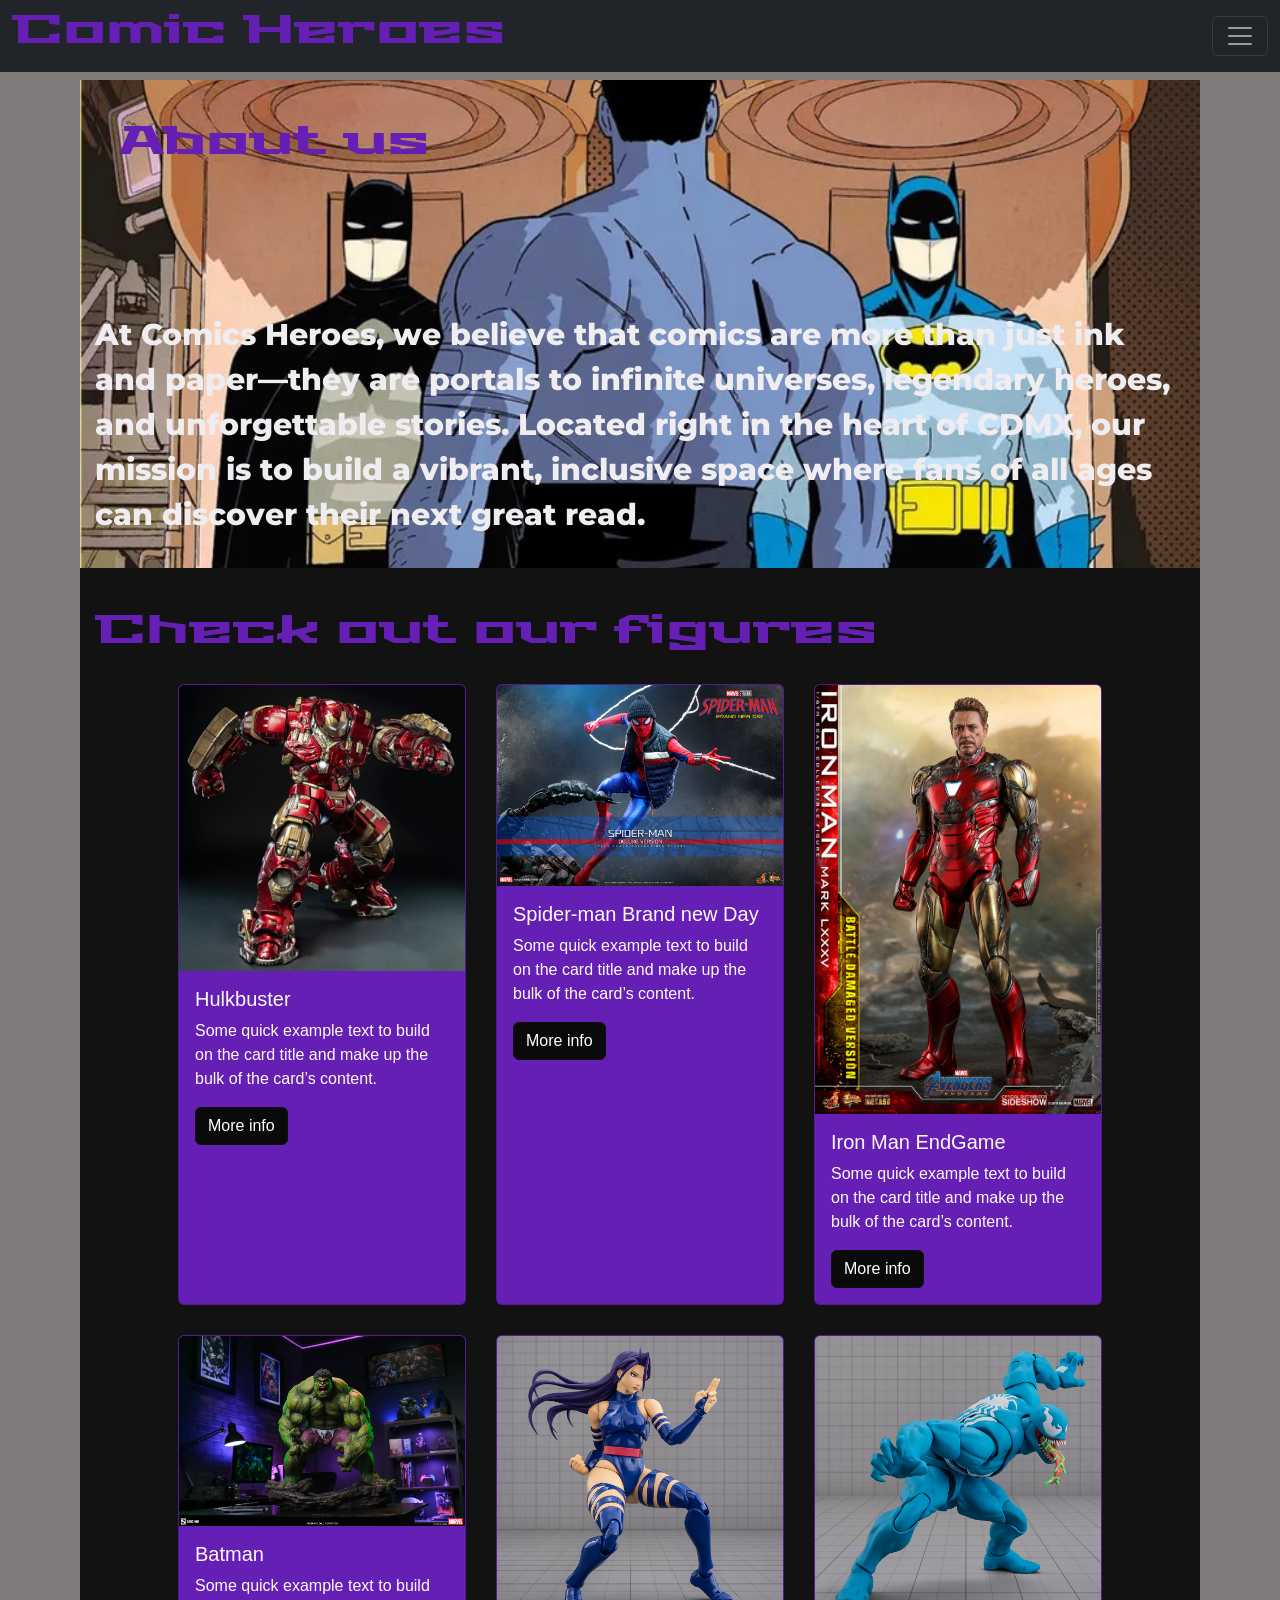
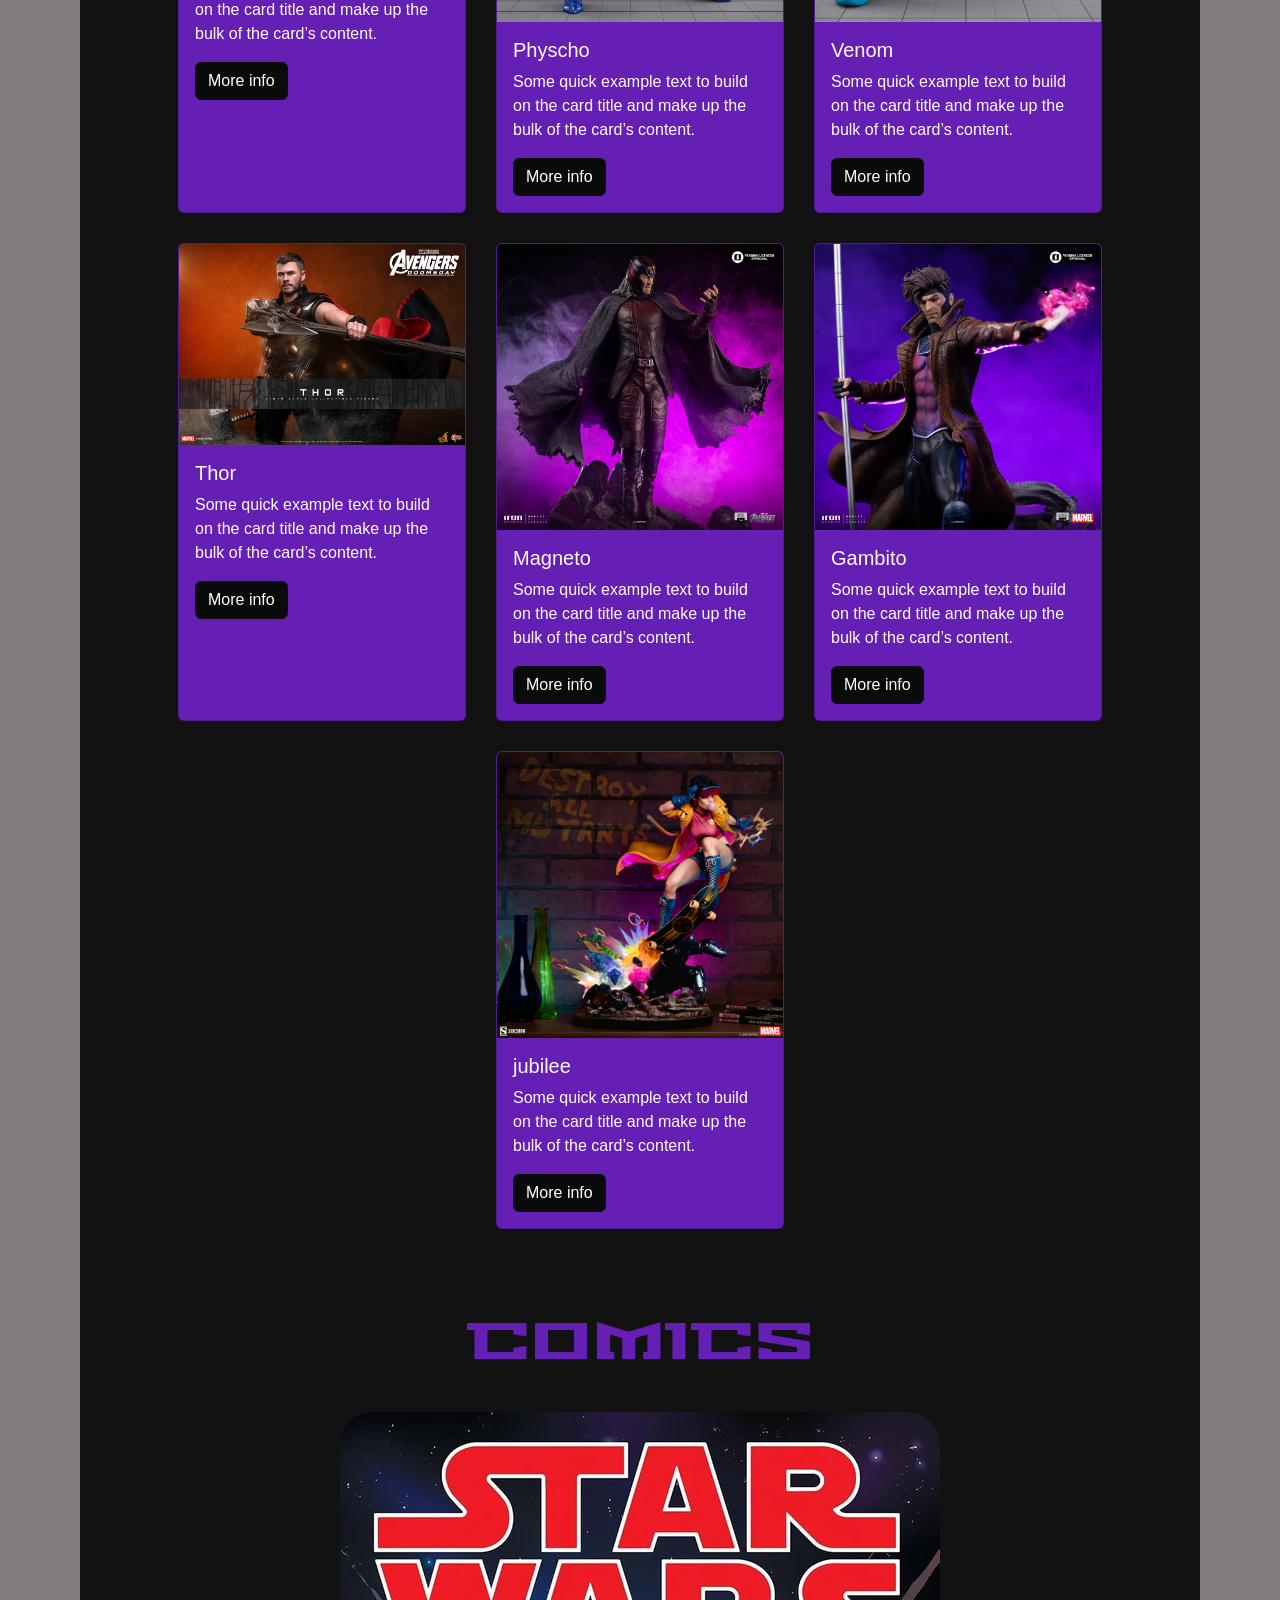
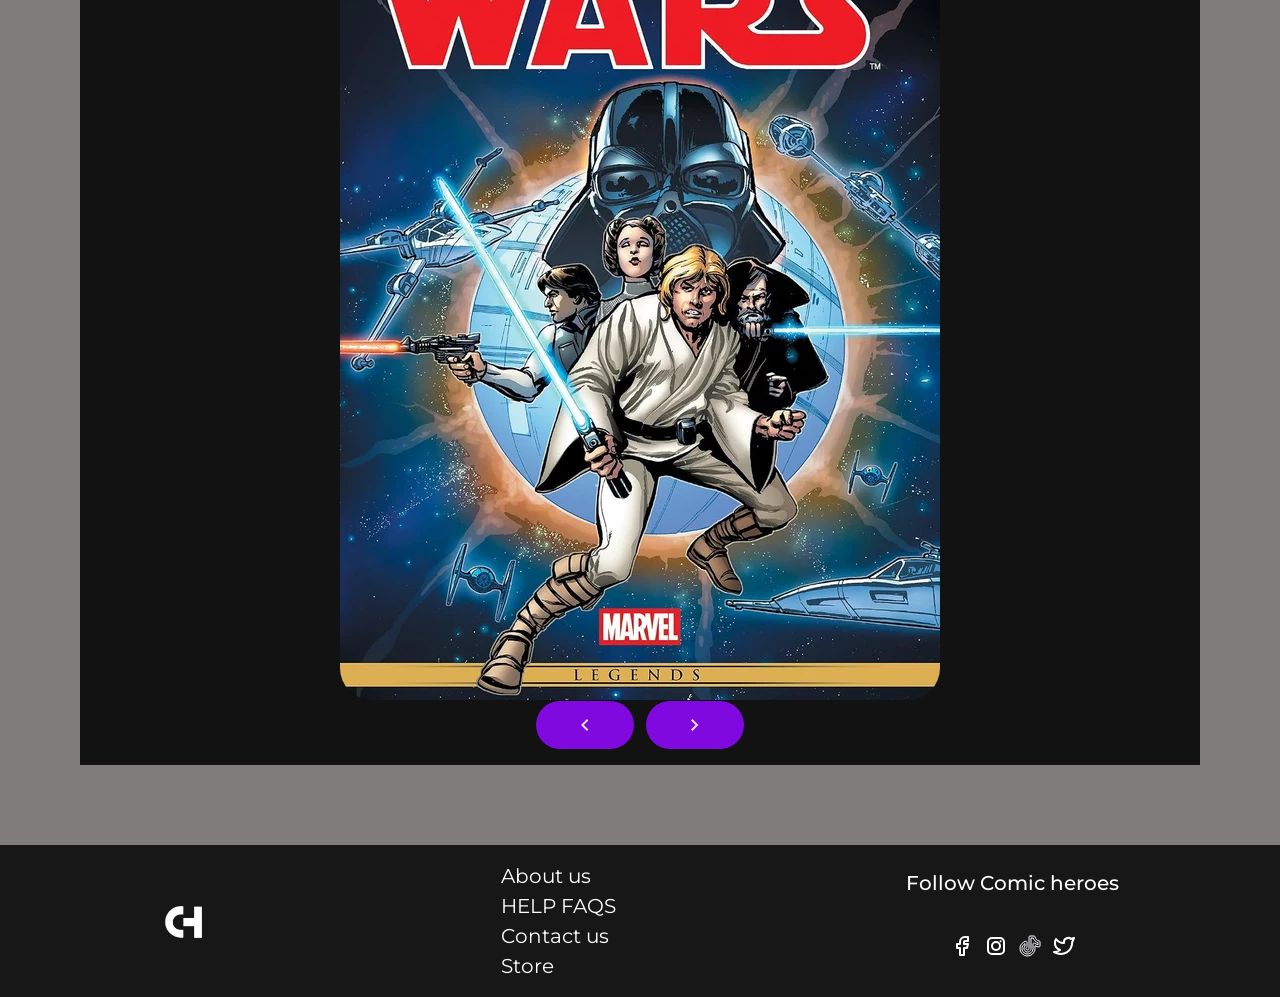
<file: collection.html>
<!DOCTYPE html>
<html lang="en">
<head>
    <meta charset="UTF-8">
    <meta name="viewport" content="width=device-width, initial-scale=1.0">
    <link href="https://cdn.jsdelivr.net/npm/bootstrap@5.3.8/dist/css/bootstrap.min.css" rel="stylesheet" integrity="sha384-sRIl4kxILFvY47J16cr9ZwB07vP4J8+LH7qKQnuqkuIAvNWLzeN8tE5YBujZqJLB" crossorigin="anonymous">
    <link rel="preconnect" href="https://fonts.googleapis.com">
<link rel="preconnect" href="https://fonts.gstatic.com" crossorigin>
<link href="https://fonts.googleapis.com/css2?family=Montserrat:ital,wght@0,100..900;1,100..900&family=Plus+Jakarta+Sans:ital,wght@0,200..800;1,200..800&family=Poppins:ital,wght@0,100;0,200;0,300;0,400;0,500;0,600;0,700;0,800;0,900;1,100;1,200;1,300;1,400;1,500;1,600;1,700;1,800;1,900&family=Stalinist+One&display=swap" rel="stylesheet">
    <link rel="preconnect" href="https://fonts.googleapis.com">
<link rel="preconnect" href="https://fonts.gstatic.com" crossorigin>
<link href="https://fonts.googleapis.com/css2?family=Carter+One&family=Finlandica+Headline:ital,wght@0,100..900;1,100..900&family=Montserrat:ital,wght@0,100..900;1,100..900&family=Plus+Jakarta+Sans&family=Poppins:ital,wght@0,100;0,200;0,300;0,400;0,500;0,600;0,700;0,800;0,900;1,100;1,200;1,300;1,400;1,500;1,600;1,700;1,800;1,900&family=Stalinist+One&display=swap" rel="stylesheet">
<link rel="stylesheet" href="css/main.css">
    <title>Comics Heroes</title>
</head>
<body>
    <header>
        <nav class="navbar navbar-dark bg-dark fixed-top">
  <div class="container-fluid">
   <h1>Comic Heroes</h1>
    <button class="navbar-toggler" type="button" data-bs-toggle="offcanvas" data-bs-target="#offcanvasDarkNavbar" aria-controls="offcanvasDarkNavbar" aria-label="Toggle navigation">
      <span class="navbar-toggler-icon"></span>
    </button>
    <div class="offcanvas offcanvas-end text-bg-dark" tabindex="-1" id="offcanvasDarkNavbar" aria-labelledby="offcanvasDarkNavbarLabel">
      <div class="offcanvas-header">
        <h5 class="offcanvas-title" id="offcanvasDarkNavbarLabel">Menu</h5>
        <button type="button" class="btn-close btn-close-white" data-bs-dismiss="offcanvas" aria-label="Close"></button>
      </div>
      <div class="offcanvas-body">
        <ul class="navbar-nav justify-content-end flex-grow-1 pe-3">
          <li class="nav-item">
            <a class="nav-link active" aria-current="page" href="index.html">Home</a>
          </li>
          <li class="nav-item">
            <a class="nav-link" href="collection.html">Collection</a>
          </li>
          <li class="nav-item dropdown">
            <a class="nav-link dropdown-toggle" href="#" role="button" data-bs-toggle="dropdown" aria-expanded="false">
             Contact us
            </a>
            <ul class="dropdown-menu dropdown-menu-dark">
              <li><a class="dropdown-item" href="#">comics21heroes.@gmail.com</a></li>
              <li><a class="dropdown-item" href="#">454433433213</a></li>
              <li>
                <hr class="dropdown-divider">
              </li>
              <li><a class="dropdown-item" href="index.html">Knowledge is power</a></li>
            </ul>
          </li>
        </ul>
        <form class="d-flex mt-3" role="search">
          <input class="form-control me-2" type="search" placeholder="Search" aria-label="Search"/>
          <button class="btn btn-success" type="submit">Search</button>
        </form>
      </div>
    </div>
  </div>
</nav>
        
    </header>

    <main>
        <section class="container-introduction">
            <article class="introduction-title">
        <h1>About us</h1>
            </article>
        <article class="introduction-text"><p>At Comics Heroes, we believe that comics are more than just ink and paper—they are portals to infinite universes, legendary heroes, and unforgettable stories. Located right in the heart of CDMX, our mission is to build a vibrant, inclusive space where fans of all ages can discover their next great read.</p></article>
            </section>

            <section class="container-cards">
                <article class="Container-cards-title">
                    <h1>Check out our figures</h1>
                </article>

                <article class="container-products">
                    <div class="card" style="width: 18rem;">
    <img src="img/hulkbuster.png" class="card-img-top" alt="hulkbuster">
    <div class="card-body">
    <h5 class="card-title">Hulkbuster</h5>
    <p class="card-text">Some quick example text to build on the card title and make up the bulk of the card’s content.</p>
     <button type="button" class="btn btn-primary" data-bs-toggle="modal" data-bs-target="#exampleModal">
  More info
</button>

    </div>
    </div>

     <div class="card" style="width: 18rem;">
    <img src="img/spider.png" class="card-img-top" alt="spider">
    <div class="card-body">
    <h5 class="card-title">Spider-man Brand new Day</h5>
    <p class="card-text">Some quick example text to build on the card title and make up the bulk of the card’s content.</p>
    <button type="button" class="btn btn-primary" data-bs-toggle="modal" data-bs-target="#exampleModal2">
  More info
</button>
    </div>
    </div>

      <div class="card" style="width: 18rem;">
    <img src="img/ironman.png" class="card-img-top" alt="ironman">
    <div class="card-body">
    <h5 class="card-title">Iron Man EndGame</h5>
    <p class="card-text">Some quick example text to build on the card title and make up the bulk of the card’s content.</p>
   <button type="button" class="btn btn-primary" data-bs-toggle="modal" data-bs-target="#exampleModal3">
  More info
</button>
    </div>
    </div>

      <div class="card" style="width: 18rem;">
    <img src="img/hulk.png" class="card-img-top" alt="hulk">
    <div class="card-body">
    <h5 class="card-title">Batman</h5>
    <p class="card-text">Some quick example text to build on the card title and make up the bulk of the card’s content.</p>
    <button type="button" class="btn btn-primary" data-bs-toggle="modal" data-bs-target="#exampleModal4">
  More info
</button>
    </div>
    </div>

      <div class="card" style="width: 18rem;">
    <img src="img/pysco.png" class="card-img-top" alt="Physcho">
    <div class="card-body">
    <h5 class="card-title">Physcho</h5>
    <p class="card-text">Some quick example text to build on the card title and make up the bulk of the card’s content.</p>
    <button type="button" class="btn btn-primary" data-bs-toggle="modal" data-bs-target="#exampleModal5">
  More info
</button>
    </div>
    </div>


      <div class="card" style="width: 18rem;">
    <img src="img/venom.png" class="card-img-top" alt="venom">
    <div class="card-body">
    <h5 class="card-title">Venom</h5>
    <p class="card-text">Some quick example text to build on the card title and make up the bulk of the card’s content.</p>
     <button type="button" class="btn btn-primary" data-bs-toggle="modal" data-bs-target="#exampleModal6">
  More info
</button>
    </div>
    </div>

      <div class="card" style="width: 18rem;">
    <img src="img/THOR.png" class="card-img-top" alt="THOR">
    <div class="card-body">
    <h5 class="card-title">Thor</h5>
    <p class="card-text">Some quick example text to build on the card title and make up the bulk of the card’s content.</p>
     <button type="button" class="btn btn-primary" data-bs-toggle="modal" data-bs-target="#exampleModal7">
  More info
</button>
    </div>
    </div>

      <div class="card" style="width: 18rem;">
    <img src="img/magneto.png" class="card-img-top" alt="Magneto">
    <div class="card-body">
    <h5 class="card-title">Magneto</h5>
    <p class="card-text">Some quick example text to build on the card title and make up the bulk of the card’s content.</p>
     <button type="button" class="btn btn-primary" data-bs-toggle="modal" data-bs-target="#exampleModal8">
  More info
</button>
    </div>
    </div>

      <div class="card" style="width: 18rem;">
    <img src="img/GAMBITO.PNG" class="card-img-top" alt="GAMBITO">
    <div class="card-body">
    <h5 class="card-title">Gambito</h5>
    <p class="card-text">Some quick example text to build on the card title and make up the bulk of the card’s content.</p>
     <button type="button" class="btn btn-primary" data-bs-toggle="modal" data-bs-target="#exampleModal9">
  More info
</button>
    </div>
    </div>

    <div class="card" style="width: 18rem;">
    <img src="img/jubilee.png" class="card-img-top" alt="jubilee">
    <div class="card-body">
    <h5 class="card-title">jubilee</h5>
    <p class="card-text">Some quick example text to build on the card title and make up the bulk of the card’s content.</p>
    <button type="button" class="btn btn-primary" data-bs-toggle="modal" data-bs-target="#exampleModal10">
  More info
</button>

    </div>
    </div>

  
    </article>

<div class="modal fade" id="exampleModal" tabindex="-1" aria-labelledby="exampleModalLabel" aria-hidden="true">
  <div class="modal-dialog modal-dialog-scrollable">
    <div class="modal-content">
      <div class="modal-header">
        <h1 class="modal-title fs-5" id="exampleModalLabel">Modal title</h1>
        <button type="button" class="btn-close" data-bs-dismiss="modal" aria-label="Close"></button>
      </div>
      <div class="modal-body">
        Lorem ipsum dolor, sit amet consectetur adipisicing elit. Magni culpa id voluptate, dicta sunt cum, facere quasi adipisci quo quod mollitia, deserunt consequatur commodi quas recusandae vero accusamus ad nulla.
        Lorem ipsum dolor sit amet consectetur adipisicing elit. Exercitationem, adipisci. Perferendis autem quas, nihil, vitae rerum mollitia id cum ut quibusdam excepturi eum porro. Tempora atque ullam impedit velit omnis.
        Lorem ipsum dolor sit amet consectetur adipisicing elit. Cum fugit saepe, quidem eius magnam consequatur facilis a non at est, officiis voluptate laborum aperiam quibusdam? Repellat eos adipisci ratione expedita.
        Lorem ipsum dolor sit amet consectetur adipisicing elit. Reiciendis beatae, nam perferendis quas alias recusandae adipisci non delectus eos optio ut quibusdam vero consequatur, ipsa ratione. Voluptatum quasi excepturi nihil?
        Lorem ipsum dolor sit amet consectetur, adipisicing elit. Non amet vel ipsam sunt odit eligendi alias temporibus, dolore aspernatur? Velit quae debitis nulla odit sapiente architecto quidem cupiditate quod culpa.
          Lorem ipsum dolor, sit amet consectetur adipisicing elit. Magni culpa id voluptate, dicta sunt cum, facere quasi adipisci quo quod mollitia, deserunt consequatur commodi quas recusandae vero accusamus ad nulla.
        Lorem ipsum dolor sit amet consectetur adipisicing elit. Exercitationem, adipisci. Perferendis autem quas, nihil, vitae rerum mollitia id cum ut quibusdam excepturi eum porro. Tempora atque ullam impedit velit omnis.
        Lorem ipsum dolor sit amet consectetur adipisicing elit. Cum fugit saepe, quidem eius magnam consequatur facilis a non at est, officiis voluptate laborum aperiam quibusdam? Repellat eos adipisci ratione expedita.
        Lorem ipsum dolor sit amet consectetur adipisicing elit. Reiciendis beatae, nam perferendis quas alias recusandae adipisci non delectus eos optio ut quibusdam vero consequatur, ipsa ratione. Voluptatum quasi excepturi nihil?
        Lorem ipsum dolor sit amet consectetur, adipisicing elit. Non amet vel ipsam sunt odit eligendi alias temporibus, dolore aspernatur? Velit quae debitis nulla odit sapiente architecto quidem cupiditate quod culpa.
          Lorem ipsum dolor, sit amet consectetur adipisicing elit. Magni culpa id voluptate, dicta sunt cum, facere quasi adipisci quo quod mollitia, deserunt consequatur commodi quas recusandae vero accusamus ad nulla.
        Lorem ipsum dolor sit amet consectetur adipisicing elit. Exercitationem, adipisci. Perferendis autem quas, nihil, vitae rerum mollitia id cum ut quibusdam excepturi eum porro. Tempora atque ullam impedit velit omnis.
        Lorem ipsum dolor sit amet consectetur adipisicing elit. Cum fugit saepe, quidem eius magnam consequatur facilis a non at est, officiis voluptate laborum aperiam quibusdam? Repellat eos adipisci ratione expedita.
        Lorem ipsum dolor sit amet consectetur adipisicing elit. Reiciendis beatae, nam perferendis quas alias recusandae adipisci non delectus eos optio ut quibusdam vero consequatur, ipsa ratione. Voluptatum quasi excepturi nihil?
        Lorem ipsum dolor sit amet consectetur, adipisicing elit. Non amet vel ipsam sunt odit eligendi alias temporibus, dolore aspernatur? Velit quae debitis nulla odit sapiente architecto quidem cupiditate quod culpa.
          Lorem ipsum dolor, sit amet consectetur adipisicing elit. Magni culpa id voluptate, dicta sunt cum, facere quasi adipisci quo quod mollitia, deserunt consequatur commodi quas recusandae vero accusamus ad nulla.
        Lorem ipsum dolor sit amet consectetur adipisicing elit. Exercitationem, adipisci. Perferendis autem quas, nihil, vitae rerum mollitia id cum ut quibusdam excepturi eum porro. Tempora atque ullam impedit velit omnis.
        Lorem ipsum dolor sit amet consectetur adipisicing elit. Cum fugit saepe, quidem eius magnam consequatur facilis a non at est, officiis voluptate laborum aperiam quibusdam? Repellat eos adipisci ratione expedita.
        Lorem ipsum dolor sit amet consectetur adipisicing elit. Reiciendis beatae, nam perferendis quas alias recusandae adipisci non delectus eos optio ut quibusdam vero consequatur, ipsa ratione. Voluptatum quasi excepturi nihil?
        Lorem ipsum dolor sit amet consectetur, adipisicing elit. Non amet vel ipsam sunt odit eligendi alias temporibus, dolore aspernatur? Velit quae debitis nulla odit sapiente architecto quidem cupiditate quod culpa.
      </div>
      <div class="modal-footer">
        <button type="button" class="btn btn-secondary" data-bs-dismiss="modal">Close</button>
        <button type="button" class="btn btn-primary">Comprar</button>
      </div>
    </div>
  </div>
</div>

<div class="modal fade" id="exampleModal2" tabindex="-1" aria-labelledby="exampleModalLabel" aria-hidden="true">
  <div class="modal-dialog modal-dialog-scrollable">
    <div class="modal-content">
      <div class="modal-header">
        <h1 class="modal-title fs-5" id="exampleModalLabel">Modal title</h1>
        <button type="button" class="btn-close" data-bs-dismiss="modal" aria-label="Close"></button>
      </div>
      <div class="modal-body">
        hola
        Lorem ipsum dolor, sit amet consectetur adipisicing elit. Magni culpa id voluptate, dicta sunt cum, facere quasi adipisci quo quod mollitia, deserunt consequatur commodi quas recusandae vero accusamus ad nulla.
        Lorem ipsum dolor sit amet consectetur adipisicing elit. Exercitationem, adipisci. Perferendis autem quas, nihil, vitae rerum mollitia id cum ut quibusdam excepturi eum porro. Tempora atque ullam impedit velit omnis.
        Lorem ipsum dolor sit amet consectetur adipisicing elit. Cum fugit saepe, quidem eius magnam consequatur facilis a non at est, officiis voluptate laborum aperiam quibusdam? Repellat eos adipisci ratione expedita.
        Lorem ipsum dolor sit amet consectetur adipisicing elit. Reiciendis beatae, nam perferendis quas alias recusandae adipisci non delectus eos optio ut quibusdam vero consequatur, ipsa ratione. Voluptatum quasi excepturi nihil?
        Lorem ipsum dolor sit amet consectetur, adipisicing elit. Non amet vel ipsam sunt odit eligendi alias temporibus, dolore aspernatur? Velit quae debitis nulla odit sapiente architecto quidem cupiditate quod culpa.
          Lorem ipsum dolor, sit amet consectetur adipisicing elit. Magni culpa id voluptate, dicta sunt cum, facere quasi adipisci quo quod mollitia, deserunt consequatur commodi quas recusandae vero accusamus ad nulla.
        Lorem ipsum dolor sit amet consectetur adipisicing elit. Exercitationem, adipisci. Perferendis autem quas, nihil, vitae rerum mollitia id cum ut quibusdam excepturi eum porro. Tempora atque ullam impedit velit omnis.
        Lorem ipsum dolor sit amet consectetur adipisicing elit. Cum fugit saepe, quidem eius magnam consequatur facilis a non at est, officiis voluptate laborum aperiam quibusdam? Repellat eos adipisci ratione expedita.
        Lorem ipsum dolor sit amet consectetur, adipisicing elit. Non amet vel ipsam sunt odit eligendi alias temporibus, dolore aspernatur? Velit quae debitis nulla odit sapiente architecto quidem cupiditate quod culpa.
      </div>
      <div class="modal-footer">
        <button type="button" class="btn btn-secondary" data-bs-dismiss="modal">Close</button>
        <button type="button" class="btn btn-primary">Comprar</button>
      </div>
    </div>
  </div>
</div>

<div class="modal fade" id="exampleModal3" tabindex="-1" aria-labelledby="exampleModalLabel" aria-hidden="true">
  <div class="modal-dialog modal-dialog-scrollable">
    <div class="modal-content">
      <div class="modal-header">
        <h1 class="modal-title fs-5" id="exampleModalLabel">Modal title</h1>
        <button type="button" class="btn-close" data-bs-dismiss="modal" aria-label="Close"></button>
      </div>
      <div class="modal-body">
        hola2
        Lorem ipsum dolor, sit amet consectetur adipisicing elit. Magni culpa id voluptate, dicta sunt cum, facere quasi adipisci quo quod mollitia, deserunt consequatur commodi quas recusandae vero accusamus ad nulla.
        Lorem ipsum dolor sit amet consectetur adipisicing elit. Exercitationem, adipisci. Perferendis autem quas, nihil, vitae rerum mollitia id cum ut quibusdam excepturi eum porro. Tempora atque ullam impedit velit omnis.
        Lorem ipsum dolor sit amet consectetur adipisicing elit. Cum fugit saepe, quidem eius magnam consequatur facilis a non at est, officiis voluptate laborum aperiam quibusdam? Repellat eos adipisci ratione expedita.
        Lorem ipsum dolor sit amet consectetur adipisicing elit. Reiciendis beatae, nam perferendis quas alias recusandae adipisci non delectus eos optio ut quibusdam vero consequatur, ipsa ratione. Voluptatum quasi excepturi nihil?
        Lorem ipsum dolor sit amet consectetur, adipisicing elit. Non amet vel ipsam sunt odit eligendi alias temporibus, dolore aspernatur? Velit quae debitis nulla odit sapiente architecto quidem cupiditate quod culpa.
          Lorem ipsum dolor, sit amet consectetur adipisicing elit. Magni culpa id voluptate, dicta sunt cum, facere quasi adipisci quo quod mollitia, deserunt consequatur commodi quas recusandae vero accusamus ad nulla.
        Lorem ipsum dolor sit amet consectetur adipisicing elit. Exercitationem, adipisci. Perferendis autem quas, nihil, vitae rerum mollitia id cum ut quibusdam excepturi eum porro. Tempora atque ullam impedit velit omnis.
        Lorem ipsum dolor sit amet consectetur adipisicing elit. Cum fugit saepe, quidem eius magnam consequatur facilis a non at est, officiis voluptate laborum aperiam quibusdam? Repellat eos adipisci ratione expedita.
        Lorem ipsum dolor sit amet consectetur adipisicing elit. Reiciendis beatae, nam perferendis quas alias recusandae adipisci non delectus eos optio ut quibusdam vero consequatur, ipsa ratione. Voluptatum quasi excepturi nihil?
        Lorem ipsum dolor sit amet consectetur, adipisicing elit. Non amet vel ipsam sunt odit eligendi alias temporibus, dolore aspernatur? Velit quae debitis nulla odit sapiente architecto quidem cupiditate quod culpa.
          Lorem ipsum dolor, sit amet consectetur adipisicing elit. Magni culpa id voluptate, dicta sunt cum, facere quasi adipisci quo quod mollitia, deserunt consequatur commodi quas recusandae vero accusamus ad nulla.
        Lorem ipsum dolor sit amet consectetur, adipisicing elit. Non amet vel ipsam sunt odit eligendi alias temporibus, dolore aspernatur? Velit quae debitis nulla odit sapiente architecto quidem cupiditate quod culpa.
      </div>
      <div class="modal-footer">
        <button type="button" class="btn btn-secondary" data-bs-dismiss="modal">Close</button>
        <button type="button" class="btn btn-primary">Comprar</button>
      </div>
    </div>
  </div>
</div>

<div class="modal fade" id="exampleModal4" tabindex="-1" aria-labelledby="exampleModalLabel" aria-hidden="true">
  <div class="modal-dialog modal-dialog-scrollable">
    <div class="modal-content">
      <div class="modal-header">
        <h1 class="modal-title fs-5" id="exampleModalLabel">Modal title</h1>
        <button type="button" class="btn-close" data-bs-dismiss="modal" aria-label="Close"></button>
      </div>
      <div class="modal-body">
        hola4
        Lorem ipsum dolor, sit amet consectetur adipisicing elit. Magni culpa id voluptate, dicta sunt cum, facere quasi adipisci quo quod mollitia, deserunt consequatur commodi quas recusandae vero accusamus ad nulla.
        Lorem ipsum dolor sit amet consectetur adipisicing elit. Exercitationem, adipisci. Perferendis autem quas, nihil, vitae rerum mollitia id cum ut quibusdam excepturi eum porro. Tempora atque ullam impedit velit omnis.
        Lorem ipsum dolor sit amet consectetur adipisicing elit. Cum fugit saepe, quidem eius magnam consequatur facilis a non at est, officiis voluptate laborum aperiam quibusdam? Repellat eos adipisci ratione expedita.
        Lorem ipsum dolor sit amet consectetur adipisicing elit. Reiciendis beatae, nam perferendis quas alias recusandae adipisci non delectus eos optio ut quibusdam vero consequatur, ipsa ratione. Voluptatum quasi excepturi nihil?
        Lorem ipsum dolor sit amet consectetur, adipisicing elit. Non amet vel ipsam sunt odit eligendi alias temporibus, dolore aspernatur? Velit quae debitis nulla odit sapiente architecto quidem cupiditate quod culpa.
          Lorem ipsum dolor, sit amet consectetur adipisicing elit. Magni culpa id voluptate, dicta sunt cum, facere quasi adipisci quo quod mollitia, deserunt consequatur commodi quas recusandae vero accusamus ad nulla.
        Lorem ipsum dolor sit amet consectetur adipisicing elit. Exercitationem, adipisci. Perferendis autem quas, nihil, vitae rerum mollitia id cum ut quibusdam excepturi eum porro. Tempora atque ullam impedit velit omnis.
        Lorem ipsum dolor sit amet consectetur adipisicing elit. Cum fugit saepe, quidem eius magnam consequatur facilis a non at est, officiis voluptate laborum aperiam quibusdam? Repellat eos adipisci ratione expedita.
        Lorem ipsum dolor sit amet consectetur adipisicing elit. Reiciendis beatae, nam perferendis quas alias recusandae adipisci non delectus eos optio ut quibusdam vero consequatur, ipsa ratione. Voluptatum quasi excepturi nihil?
        Lorem ipsum dolor sit amet consectetur, adipisicing elit. Non amet vel ipsam sunt odit eligendi alias temporibus, dolore aspernatur? Velit quae debitis nulla odit sapiente architecto quidem cupiditate quod culpa.
          Lorem ipsum dolor, sit amet consectetur adipisicing elit. Magni culpa id voluptate, dicta sunt cum, facere quasi adipisci quo quod mollitia, deserunt consequatur commodi quas recusandae vero accusamus ad nulla.
        Lorem ipsum dolor sit amet consectetur, adipisicing elit. Non amet vel ipsam sunt odit eligendi alias temporibus, dolore aspernatur? Velit quae debitis nulla odit sapiente architecto quidem cupiditate quod culpa.
      </div>
      <div class="modal-footer">
        <button type="button" class="btn btn-secondary" data-bs-dismiss="modal">Close</button>
        <button type="button" class="btn btn-primary">Comprar</button>
      </div>
    </div>
  </div>
</div>

<div class="modal fade" id="exampleModal5" tabindex="-1" aria-labelledby="exampleModalLabel" aria-hidden="true">
  <div class="modal-dialog modal-dialog-scrollable">
    <div class="modal-content">
      <div class="modal-header">
        <h1 class="modal-title fs-5" id="exampleModalLabel">Modal title</h1>
        <button type="button" class="btn-close" data-bs-dismiss="modal" aria-label="Close"></button>
      </div>
      <div class="modal-body">
        hola5
        Lorem ipsum dolor, sit amet consectetur adipisicing elit. Magni culpa id voluptate, dicta sunt cum, facere quasi adipisci quo quod mollitia, deserunt consequatur commodi quas recusandae vero accusamus ad nulla.
        Lorem ipsum dolor sit amet consectetur adipisicing elit. Exercitationem, adipisci. Perferendis autem quas, nihil, vitae rerum mollitia id cum ut quibusdam excepturi eum porro. Tempora atque ullam impedit velit omnis.
        Lorem ipsum dolor sit amet consectetur adipisicing elit. Cum fugit saepe, quidem eius magnam consequatur facilis a non at est, officiis voluptate laborum aperiam quibusdam? Repellat eos adipisci ratione expedita.
        Lorem ipsum dolor sit amet consectetur adipisicing elit. Reiciendis beatae, nam perferendis quas alias recusandae adipisci non delectus eos optio ut quibusdam vero consequatur, ipsa ratione. Voluptatum quasi excepturi nihil?
        Lorem ipsum dolor sit amet consectetur, adipisicing elit. Non amet vel ipsam sunt odit eligendi alias temporibus, dolore aspernatur? Velit quae debitis nulla odit sapiente architecto quidem cupiditate quod culpa.
          Lorem ipsum dolor, sit amet consectetur adipisicing elit. Magni culpa id voluptate, dicta sunt cum, facere quasi adipisci quo quod mollitia, deserunt consequatur commodi quas recusandae vero accusamus ad nulla.
        Lorem ipsum dolor sit amet consectetur adipisicing elit. Exercitationem, adipisci. Perferendis autem quas, nihil, vitae rerum mollitia id cum ut quibusdam excepturi eum porro. Tempora atque ullam impedit velit omnis.
        Lorem ipsum dolor sit amet consectetur adipisicing elit. Cum fugit saepe, quidem eius magnam consequatur facilis a non at est, officiis voluptate laborum aperiam quibusdam? Repellat eos adipisci ratione expedita.
        Lorem ipsum dolor sit amet consectetur adipisicing elit. Reiciendis beatae, nam perferendis quas alias recusandae adipisci non delectus eos optio ut quibusdam vero consequatur, ipsa ratione. Voluptatum quasi excepturi nihil?
        Lorem ipsum dolor sit amet consectetur, adipisicing elit. Non amet vel ipsam sunt odit eligendi alias temporibus, dolore aspernatur? Velit quae debitis nulla odit sapiente architecto quidem cupiditate quod culpa.
          Lorem ipsum dolor, sit amet consectetur adipisicing elit. Magni culpa id voluptate, dicta sunt cum, facere quasi adipisci quo quod mollitia, deserunt consequatur commodi quas recusandae vero accusamus ad nulla.
        Lorem ipsum dolor sit amet consectetur, adipisicing elit. Non amet vel ipsam sunt odit eligendi alias temporibus, dolore aspernatur? Velit quae debitis nulla odit sapiente architecto quidem cupiditate quod culpa.
      </div>
      <div class="modal-footer">
        <button type="button" class="btn btn-secondary" data-bs-dismiss="modal">Close</button>
        <button type="button" class="btn btn-primary">Comprar</button>
      </div>
    </div>
  </div>
</div>

<div class="modal fade" id="exampleModal6" tabindex="-1" aria-labelledby="exampleModalLabel" aria-hidden="true">
  <div class="modal-dialog modal-dialog-scrollable">
    <div class="modal-content">
      <div class="modal-header">
        <h1 class="modal-title fs-5" id="exampleModalLabel">Modal title</h1>
        <button type="button" class="btn-close" data-bs-dismiss="modal" aria-label="Close"></button>
      </div>
      <div class="modal-body">
        hola6
        Lorem ipsum dolor, sit amet consectetur adipisicing elit. Magni culpa id voluptate, dicta sunt cum, facere quasi adipisci quo quod mollitia, deserunt consequatur commodi quas recusandae vero accusamus ad nulla.
        Lorem ipsum dolor sit amet consectetur adipisicing elit. Exercitationem, adipisci. Perferendis autem quas, nihil, vitae rerum mollitia id cum ut quibusdam excepturi eum porro. Tempora atque ullam impedit velit omnis.
        Lorem ipsum dolor sit amet consectetur adipisicing elit. Cum fugit saepe, quidem eius magnam consequatur facilis a non at est, officiis voluptate laborum aperiam quibusdam? Repellat eos adipisci ratione expedita.
        Lorem ipsum dolor sit amet consectetur adipisicing elit. Reiciendis beatae, nam perferendis quas alias recusandae adipisci non delectus eos optio ut quibusdam vero consequatur, ipsa ratione. Voluptatum quasi excepturi nihil?
        Lorem ipsum dolor sit amet consectetur, adipisicing elit. Non amet vel ipsam sunt odit eligendi alias temporibus, dolore aspernatur? Velit quae debitis nulla odit sapiente architecto quidem cupiditate quod culpa.
          Lorem ipsum dolor, sit amet consectetur adipisicing elit. Magni culpa id voluptate, dicta sunt cum, facere quasi adipisci quo quod mollitia, deserunt consequatur commodi quas recusandae vero accusamus ad nulla.
        Lorem ipsum dolor sit amet consectetur adipisicing elit. Exercitationem, adipisci. Perferendis autem quas, nihil, vitae rerum mollitia id cum ut quibusdam excepturi eum porro. Tempora atque ullam impedit velit omnis.
        Lorem ipsum dolor sit amet consectetur adipisicing elit. Cum fugit saepe, quidem eius magnam consequatur facilis a non at est, officiis voluptate laborum aperiam quibusdam? Repellat eos adipisci ratione expedita.
        Lorem ipsum dolor sit amet consectetur adipisicing elit. Reiciendis beatae, nam perferendis quas alias recusandae adipisci non delectus eos optio ut quibusdam vero consequatur, ipsa ratione. Voluptatum quasi excepturi nihil?
        Lorem ipsum dolor sit amet consectetur, adipisicing elit. Non amet vel ipsam sunt odit eligendi alias temporibus, dolore aspernatur? Velit quae debitis nulla odit sapiente architecto quidem cupiditate quod culpa.
          Lorem ipsum dolor, sit amet consectetur adipisicing elit. Magni culpa id voluptate, dicta sunt cum, facere quasi adipisci quo quod mollitia, deserunt consequatur commodi quas recusandae vero accusamus ad nulla.
        Lorem ipsum dolor sit amet consectetur, adipisicing elit. Non amet vel ipsam sunt odit eligendi alias temporibus, dolore aspernatur? Velit quae debitis nulla odit sapiente architecto quidem cupiditate quod culpa.
      </div>
      <div class="modal-footer">
        <button type="button" class="btn btn-secondary" data-bs-dismiss="modal">Close</button>
        <button type="button" class="btn btn-primary">Comprar</button>
      </div>
    </div>
  </div>
</div>

<div class="modal fade" id="exampleModal7" tabindex="-1" aria-labelledby="exampleModalLabel" aria-hidden="true">
  <div class="modal-dialog modal-dialog-scrollable">
    <div class="modal-content">
      <div class="modal-header">
        <h1 class="modal-title fs-5" id="exampleModalLabel">Modal title</h1>
        <button type="button" class="btn-close" data-bs-dismiss="modal" aria-label="Close"></button>
      </div>
      <div class="modal-body">
        hola7
        Lorem ipsum dolor, sit amet consectetur adipisicing elit. Magni culpa id voluptate, dicta sunt cum, facere quasi adipisci quo quod mollitia, deserunt consequatur commodi quas recusandae vero accusamus ad nulla.
        Lorem ipsum dolor sit amet consectetur adipisicing elit. Exercitationem, adipisci. Perferendis autem quas, nihil, vitae rerum mollitia id cum ut quibusdam excepturi eum porro. Tempora atque ullam impedit velit omnis.
        Lorem ipsum dolor sit amet consectetur adipisicing elit. Cum fugit saepe, quidem eius magnam consequatur facilis a non at est, officiis voluptate laborum aperiam quibusdam? Repellat eos adipisci ratione expedita.
        Lorem ipsum dolor sit amet consectetur adipisicing elit. Reiciendis beatae, nam perferendis quas alias recusandae adipisci non delectus eos optio ut quibusdam vero consequatur, ipsa ratione. Voluptatum quasi excepturi nihil?
        Lorem ipsum dolor sit amet consectetur, adipisicing elit. Non amet vel ipsam sunt odit eligendi alias temporibus, dolore aspernatur? Velit quae debitis nulla odit sapiente architecto quidem cupiditate quod culpa.
          Lorem ipsum dolor, sit amet consectetur adipisicing elit. Magni culpa id voluptate, dicta sunt cum, facere quasi adipisci quo quod mollitia, deserunt consequatur commodi quas recusandae vero accusamus ad nulla.
        Lorem ipsum dolor sit amet consectetur adipisicing elit. Exercitationem, adipisci. Perferendis autem quas, nihil, vitae rerum mollitia id cum ut quibusdam excepturi eum porro. Tempora atque ullam impedit velit omnis.
        Lorem ipsum dolor sit amet consectetur adipisicing elit. Cum fugit saepe, quidem eius magnam consequatur facilis a non at est, officiis voluptate laborum aperiam quibusdam? Repellat eos adipisci ratione expedita.
        Lorem ipsum dolor sit amet consectetur adipisicing elit. Reiciendis beatae, nam perferendis quas alias recusandae adipisci non delectus eos optio ut quibusdam vero consequatur, ipsa ratione. Voluptatum quasi excepturi nihil?
        Lorem ipsum dolor sit amet consectetur, adipisicing elit. Non amet vel ipsam sunt odit eligendi alias temporibus, dolore aspernatur? Velit quae debitis nulla odit sapiente architecto quidem cupiditate quod culpa.
          Lorem ipsum dolor, sit amet consectetur adipisicing elit. Magni culpa id voluptate, dicta sunt cum, facere quasi adipisci quo quod mollitia, deserunt consequatur commodi quas recusandae vero accusamus ad nulla.
        Lorem ipsum dolor sit amet consectetur, adipisicing elit. Non amet vel ipsam sunt odit eligendi alias temporibus, dolore aspernatur? Velit quae debitis nulla odit sapiente architecto quidem cupiditate quod culpa.
      </div>
      <div class="modal-footer">
        <button type="button" class="btn btn-secondary" data-bs-dismiss="modal">Close</button>
        <button type="button" class="btn btn-primary">Comprar</button>
      </div>
    </div>
  </div>
</div>

<div class="modal fade" id="exampleModal8" tabindex="-1" aria-labelledby="exampleModalLabel" aria-hidden="true">
  <div class="modal-dialog modal-dialog-scrollable">
    <div class="modal-content">
      <div class="modal-header">
        <h1 class="modal-title fs-5" id="exampleModalLabel">Modal title</h1>
        <button type="button" class="btn-close" data-bs-dismiss="modal" aria-label="Close"></button>
      </div>
      <div class="modal-body">
        hola8
        Lorem ipsum dolor, sit amet consectetur adipisicing elit. Magni culpa id voluptate, dicta sunt cum, facere quasi adipisci quo quod mollitia, deserunt consequatur commodi quas recusandae vero accusamus ad nulla.
        Lorem ipsum dolor sit amet consectetur adipisicing elit. Exercitationem, adipisci. Perferendis autem quas, nihil, vitae rerum mollitia id cum ut quibusdam excepturi eum porro. Tempora atque ullam impedit velit omnis.
        Lorem ipsum dolor sit amet consectetur adipisicing elit. Cum fugit saepe, quidem eius magnam consequatur facilis a non at est, officiis voluptate laborum aperiam quibusdam? Repellat eos adipisci ratione expedita.
        Lorem ipsum dolor sit amet consectetur adipisicing elit. Reiciendis beatae, nam perferendis quas alias recusandae adipisci non delectus eos optio ut quibusdam vero consequatur, ipsa ratione. Voluptatum quasi excepturi nihil?
        Lorem ipsum dolor sit amet consectetur, adipisicing elit. Non amet vel ipsam sunt odit eligendi alias temporibus, dolore aspernatur? Velit quae debitis nulla odit sapiente architecto quidem cupiditate quod culpa.
          Lorem ipsum dolor, sit amet consectetur adipisicing elit. Magni culpa id voluptate, dicta sunt cum, facere quasi adipisci quo quod mollitia, deserunt consequatur commodi quas recusandae vero accusamus ad nulla.
        Lorem ipsum dolor sit amet consectetur adipisicing elit. Exercitationem, adipisci. Perferendis autem quas, nihil, vitae rerum mollitia id cum ut quibusdam excepturi eum porro. Tempora atque ullam impedit velit omnis.
        Lorem ipsum dolor sit amet consectetur adipisicing elit. Cum fugit saepe, quidem eius magnam consequatur facilis a non at est, officiis voluptate laborum aperiam quibusdam? Repellat eos adipisci ratione expedita.
        Lorem ipsum dolor sit amet consectetur adipisicing elit. Reiciendis beatae, nam perferendis quas alias recusandae adipisci non delectus eos optio ut quibusdam vero consequatur, ipsa ratione. Voluptatum quasi excepturi nihil?
        Lorem ipsum dolor sit amet consectetur, adipisicing elit. Non amet vel ipsam sunt odit eligendi alias temporibus, dolore aspernatur? Velit quae debitis nulla odit sapiente architecto quidem cupiditate quod culpa.
          Lorem ipsum dolor, sit amet consectetur adipisicing elit. Magni culpa id voluptate, dicta sunt cum, facere quasi adipisci quo quod mollitia, deserunt consequatur commodi quas recusandae vero accusamus ad nulla.
        Lorem ipsum dolor sit amet consectetur, adipisicing elit. Non amet vel ipsam sunt odit eligendi alias temporibus, dolore aspernatur? Velit quae debitis nulla odit sapiente architecto quidem cupiditate quod culpa.
      </div>
      <div class="modal-footer">
        <button type="button" class="btn btn-secondary" data-bs-dismiss="modal">Close</button>
        <button type="button" class="btn btn-primary">Comprar</button>
      </div>
    </div>
  </div>
</div>

<div class="modal fade" id="exampleModal9" tabindex="-1" aria-labelledby="exampleModalLabel" aria-hidden="true">
  <div class="modal-dialog modal-dialog-scrollable">
    <div class="modal-content">
      <div class="modal-header">
        <h1 class="modal-title fs-5" id="exampleModalLabel">Modal title</h1>
        <button type="button" class="btn-close" data-bs-dismiss="modal" aria-label="Close"></button>
      </div>
      <div class="modal-body">
        hola9
        Lorem ipsum dolor, sit amet consectetur adipisicing elit. Magni culpa id voluptate, dicta sunt cum, facere quasi adipisci quo quod mollitia, deserunt consequatur commodi quas recusandae vero accusamus ad nulla.
        Lorem ipsum dolor sit amet consectetur adipisicing elit. Exercitationem, adipisci. Perferendis autem quas, nihil, vitae rerum mollitia id cum ut quibusdam excepturi eum porro. Tempora atque ullam impedit velit omnis.
        Lorem ipsum dolor sit amet consectetur adipisicing elit. Cum fugit saepe, quidem eius magnam consequatur facilis a non at est, officiis voluptate laborum aperiam quibusdam? Repellat eos adipisci ratione expedita.
        Lorem ipsum dolor sit amet consectetur adipisicing elit. Reiciendis beatae, nam perferendis quas alias recusandae adipisci non delectus eos optio ut quibusdam vero consequatur, ipsa ratione. Voluptatum quasi excepturi nihil?
        Lorem ipsum dolor sit amet consectetur, adipisicing elit. Non amet vel ipsam sunt odit eligendi alias temporibus, dolore aspernatur? Velit quae debitis nulla odit sapiente architecto quidem cupiditate quod culpa.
          Lorem ipsum dolor, sit amet consectetur adipisicing elit. Magni culpa id voluptate, dicta sunt cum, facere quasi adipisci quo quod mollitia, deserunt consequatur commodi quas recusandae vero accusamus ad nulla.
        Lorem ipsum dolor sit amet consectetur adipisicing elit. Exercitationem, adipisci. Perferendis autem quas, nihil, vitae rerum mollitia id cum ut quibusdam excepturi eum porro. Tempora atque ullam impedit velit omnis.
        Lorem ipsum dolor sit amet consectetur adipisicing elit. Cum fugit saepe, quidem eius magnam consequatur facilis a non at est, officiis voluptate laborum aperiam quibusdam? Repellat eos adipisci ratione expedita.
        Lorem ipsum dolor sit amet consectetur adipisicing elit. Reiciendis beatae, nam perferendis quas alias recusandae adipisci non delectus eos optio ut quibusdam vero consequatur, ipsa ratione. Voluptatum quasi excepturi nihil?
        Lorem ipsum dolor sit amet consectetur, adipisicing elit. Non amet vel ipsam sunt odit eligendi alias temporibus, dolore aspernatur? Velit quae debitis nulla odit sapiente architecto quidem cupiditate quod culpa.
          Lorem ipsum dolor, sit amet consectetur adipisicing elit. Magni culpa id voluptate, dicta sunt cum, facere quasi adipisci quo quod mollitia, deserunt consequatur commodi quas recusandae vero accusamus ad nulla.
        Lorem ipsum dolor sit amet consectetur, adipisicing elit. Non amet vel ipsam sunt odit eligendi alias temporibus, dolore aspernatur? Velit quae debitis nulla odit sapiente architecto quidem cupiditate quod culpa.
      </div>
      <div class="modal-footer">
        <button type="button" class="btn btn-secondary" data-bs-dismiss="modal">Close</button>
        <button type="button" class="btn btn-primary">Comprar</button>
      </div>
    </div>
  </div>
</div>

<div class="modal fade" id="exampleModal10" tabindex="-1" aria-labelledby="exampleModalLabel" aria-hidden="true">
  <div class="modal-dialog modal-dialog-scrollable">
    <div class="modal-content">
      <div class="modal-header">
        <h1 class="modal-title fs-5" id="exampleModalLabel">Modal title</h1>
        <button type="button" class="btn-close" data-bs-dismiss="modal" aria-label="Close"></button>
      </div>
      <div class="modal-body">
        hola10
        Lorem ipsum dolor, sit amet consectetur adipisicing elit. Magni culpa id voluptate, dicta sunt cum, facere quasi adipisci quo quod mollitia, deserunt consequatur commodi quas recusandae vero accusamus ad nulla.
        Lorem ipsum dolor sit amet consectetur adipisicing elit. Exercitationem, adipisci. Perferendis autem quas, nihil, vitae rerum mollitia id cum ut quibusdam excepturi eum porro. Tempora atque ullam impedit velit omnis.
        Lorem ipsum dolor sit amet consectetur adipisicing elit. Cum fugit saepe, quidem eius magnam consequatur facilis a non at est, officiis voluptate laborum aperiam quibusdam? Repellat eos adipisci ratione expedita.
        Lorem ipsum dolor sit amet consectetur adipisicing elit. Reiciendis beatae, nam perferendis quas alias recusandae adipisci non delectus eos optio ut quibusdam vero consequatur, ipsa ratione. Voluptatum quasi excepturi nihil?
        Lorem ipsum dolor sit amet consectetur, adipisicing elit. Non amet vel ipsam sunt odit eligendi alias temporibus, dolore aspernatur? Velit quae debitis nulla odit sapiente architecto quidem cupiditate quod culpa.
          Lorem ipsum dolor, sit amet consectetur adipisicing elit. Magni culpa id voluptate, dicta sunt cum, facere quasi adipisci quo quod mollitia, deserunt consequatur commodi quas recusandae vero accusamus ad nulla.
        Lorem ipsum dolor sit amet consectetur adipisicing elit. Exercitationem, adipisci. Perferendis autem quas, nihil, vitae rerum mollitia id cum ut quibusdam excepturi eum porro. Tempora atque ullam impedit velit omnis.
        Lorem ipsum dolor sit amet consectetur adipisicing elit. Cum fugit saepe, quidem eius magnam consequatur facilis a non at est, officiis voluptate laborum aperiam quibusdam? Repellat eos adipisci ratione expedita.
        Lorem ipsum dolor sit amet consectetur adipisicing elit. Reiciendis beatae, nam perferendis quas alias recusandae adipisci non delectus eos optio ut quibusdam vero consequatur, ipsa ratione. Voluptatum quasi excepturi nihil?
        Lorem ipsum dolor sit amet consectetur, adipisicing elit. Non amet vel ipsam sunt odit eligendi alias temporibus, dolore aspernatur? Velit quae debitis nulla odit sapiente architecto quidem cupiditate quod culpa.
          Lorem ipsum dolor, sit amet consectetur adipisicing elit. Magni culpa id voluptate, dicta sunt cum, facere quasi adipisci quo quod mollitia, deserunt consequatur commodi quas recusandae vero accusamus ad nulla.
        Lorem ipsum dolor sit amet consectetur, adipisicing elit. Non amet vel ipsam sunt odit eligendi alias temporibus, dolore aspernatur? Velit quae debitis nulla odit sapiente architecto quidem cupiditate quod culpa.
      </div>
      <div class="modal-footer">
        <button type="button" class="btn btn-secondary" data-bs-dismiss="modal">Close</button>
        <button type="button" class="btn btn-primary">Comprar</button>
      </div>
    </div>
  </div>
</div>
            </section>

            <section class="container-carrousel">
              <h1>COMICS</h1>
              <div id="carouselExampleFade" class="carousel carousel-fade">
  <div class="carousel-inner">
    <div class="carousel-item active">
      <a href="index.html"><img src="img/starwars.png" class="d-block w-100 rounded-5" alt="spider" href="collections.html"></a>
    </div>
    <div class="carousel-item">
      <a href="index.html"><img src="img/batgirl.png" class="d-block w-100 rounded-5" alt="ironman" href="collections.html"></a>
    </div>
    <div class="carousel-item">
      <a href="index.html"><img src="img/superman.png" class="d-block w-100 rounded-5" alt="hulkbuster" href="collections.html"></a>
    </div>
  </div>
  <div>
      <div class="carousel-btn">
    <button class="btn-icon btn-sm" type="button" data-bs-target="#carouselExampleFade" data-bs-slide="prev">
      <span class="carousel-icon-prev" aria-hidden="true"><svg xmlns="http://www.w3.org/2000/svg" height="24px" viewBox="0 -960 960 960" width="24px" fill="#e3e3e3"><path d="M560-240 320-480l240-240 56 56-184 184 184 184-56 56Z"/></svg></span>
      <span class="visually-hidden">Previous</span>
    </button>
    <button class="btn-icon btn-sm" type="button" data-bs-target="#carouselExampleFade" data-bs-slide="next">
      <span class="carousel-icon-next" aria-hidden="true"><svg xmlns="http://www.w3.org/2000/svg" height="24px" viewBox="0 -960 960 960" width="24px" fill="#e3e3e3"><path d="M504-480 320-664l56-56 240 240-240 240-56-56 184-184Z"/></svg></span>
      <span class="visually-hidden">Next</span>
    </button>
    </div>
  </div>
</div>

            </section>
    </main>
    <footer>
        <div class="container-img">
        <img src="img/comicsheroes.png" alt="logo">
        </div>
        <div class="container-info">
        <a href="">About us</a>
        <a href="">HELP FAQS</a>
        <a href="">Contact us</a>
        <a href="">Store</a>
          </div>
          <div class="container-Follow">
        <h4>Follow Comic heroes</h4>
        <div class="container-icons">
       <svg class="icon icon-tabler icon-tabler-brand-facebook" fill="none" height="24" stroke="currentColor" stroke-linecap="round" stroke-linejoin="round" stroke-width="2" viewBox="0 0 24 24" width="24" xmlns="http://www.w3.org/2000/svg"><path d="M0 0h24v24H0z" fill="none" stroke="none"/><path d="M7 10v4h3v7h4v-7h3l1 -4h-4v-2a1 1 0 0 1 1 -1h3v-4h-3a5 5 0 0 0 -5 5v2h-3"/></svg>
      <svg xmlns="http://www.w3.org/2000/svg" width="24" height="24" fill="none" viewBox="0 0 24 24">
  <path fill="currentColor" fill-rule="evenodd" d="M3 8a5 5 0 0 1 5-5h8a5 5 0 0 1 5 5v8a5 5 0 0 1-5 5H8a5 5 0 0 1-5-5V8Zm5-3a3 3 0 0 0-3 3v8a3 3 0 0 0 3 3h8a3 3 0 0 0 3-3V8a3 3 0 0 0-3-3H8Zm7.597 2.214a1 1 0 0 1 1-1h.01a1 1 0 1 1 0 2h-.01a1 1 0 0 1-1-1ZM12 9a3 3 0 1 0 0 6 3 3 0 0 0 0-6Zm-5 3a5 5 0 1 1 10 0 5 5 0 0 1-10 0Z" clip-rule="evenodd"/>
</svg>

         <svg xmlns="http://www.w3.org/2000/svg" fill="none" stroke="currentColor" width="24" height="24" viewBox="0 0 24 24" fill="none"><path fill-rule="evenodd" clip-rule="evenodd" d="M11 3C11 2.44772 11.4477 2 12 2H16.083C16.5708 2 16.9874 2.35194 17.0689 2.83288C17.2425 3.85672 17.7302 4.80123 18.4645 5.53552C19.1988 6.26981 20.1433 6.75752 21.1671 6.93106C21.6481 7.01258 22 7.4292 22 7.917V11.951C22 12.2334 21.8806 12.5026 21.6713 12.6922C21.462 12.8818 21.1823 12.974 20.9013 12.9461C19.5352 12.8106 18.2126 12.42 17 11.8003V14.5C16.9997 15.909 16.6025 17.2896 15.8539 18.4833C15.1053 19.677 14.0356 20.6356 12.7673 21.2495C11.499 21.8633 10.0835 22.1074 8.6829 21.9539C7.2823 21.8004 5.95325 21.2555 4.84804 20.3815C3.74284 19.5076 2.90616 18.34 2.43388 17.0125C1.96159 15.685 1.8728 14.2513 2.17768 12.8757C2.48256 11.5001 3.16877 10.2382 4.15769 9.23455C5.14662 8.23091 6.39827 7.52614 7.76923 7.20099C8.06679 7.13042 8.38028 7.19988 8.62017 7.38954C8.86007 7.57919 9 7.86819 9 8.174V12.5C9 12.8148 8.85181 13.1111 8.6 13.3C8.39545 13.4534 8.23352 13.6566 8.12956 13.8902C8.02561 14.1238 7.9831 14.3801 8.00606 14.6347C8.02902 14.8894 8.1167 15.1339 8.26076 15.3452C8.40482 15.5564 8.60049 15.7273 8.82918 15.8416C9.05787 15.956 9.31199 16.01 9.56742 15.9985C9.82285 15.987 10.0711 15.9104 10.2886 15.776C10.5061 15.6416 10.6856 15.4538 10.8101 15.2304C10.9346 15.0071 11 14.7557 11 14.5V3ZM13 4V14.5C13 15.0966 12.8475 15.6833 12.557 16.2044C12.2665 16.7255 11.8476 17.1636 11.3401 17.4773C10.8326 17.7909 10.2533 17.9696 9.65732 17.9965C9.06133 18.0233 8.46837 17.8973 7.93475 17.6305C7.40114 17.3637 6.94458 16.9649 6.60844 16.472C6.27229 15.9791 6.06772 15.4085 6.01414 14.8143C5.96057 14.2201 6.05976 13.6221 6.30231 13.077C6.47244 12.6947 6.70913 12.3474 7 12.0505V9.59958C6.47731 9.86631 5.99814 10.2163 5.58231 10.6383C4.8571 11.3743 4.35387 12.2997 4.1303 13.3085C3.90672 14.3173 3.97184 15.3686 4.31818 16.3421C4.66452 17.3156 5.27808 18.1718 6.08857 18.8127C6.89905 19.4536 7.87368 19.8532 8.9008 19.9658C9.92791 20.0784 10.966 19.8994 11.896 19.4492C12.8261 18.9991 13.6105 18.2961 14.1595 17.4207C14.7084 16.5454 14.9997 15.5332 15 14.5V14.5V10C15 9.62093 15.2143 9.27444 15.5535 9.1052C15.8927 8.93596 16.2985 8.97305 16.6013 9.201C17.6136 9.96288 18.7726 10.4985 20 10.7773V8.70882C18.8903 8.37759 17.8754 7.77491 17.0503 6.94973C16.2251 6.12456 15.6224 5.10971 15.2912 4H13Z" fill="#141520"/></svg>
      <svg class="icon icon-tabler icon-tabler-brand-twitter" fill="none" height="24" stroke="currentColor" stroke-linecap="round" stroke-linejoin="round" stroke-width="2" viewBox="0 0 24 24" width="24" xmlns="http://www.w3.org/2000/svg"><path d="M0 0h24v24H0z" fill="none" stroke="none"/><path d="M22 4.01c-1 .49 -1.98 .689 -3 .99c-1.121 -1.265 -2.783 -1.335 -4.38 -.737s-2.643 2.06 -2.62 3.737v1c-3.245 .083 -6.135 -1.395 -8 -4c0 0 -4.182 7.433 4 11c-1.872 1.247 -3.739 2.088 -6 2c3.308 1.803 6.913 2.423 10.034 1.517c3.58 -1.04 6.522 -3.723 7.651 -7.742a13.84 13.84 0 0 0 .497 -3.753c-.002 -.249 1.51 -2.772 1.818 -4.013z"/></svg>
        </div>
    </div>
        

    </footer>

    <script src="https://cdn.jsdelivr.net/npm/bootstrap@5.3.8/dist/js/bootstrap.bundle.min.js" integrity="sha384-FKyoEForCGlyvwx9Hj09JcYn3nv7wiPVlz7YYwJrWVcXK/BmnVDxM+D2scQbITxI" crossorigin="anonymous"></script>
</body>
</html>
</file>
<file: css/main.css>
@charset "UTF-8";
body {
  margin: 0;
  background-color: #817c7c;
  display: grid;
  grid-template-areas: "header header header" "main main main" "footer footer footer";
}

header {
  font-family: "Stalinist One", sans-serif;
  font-weight: 400;
  font-style: normal;
  color: rgb(101, 31, 180);
  font-size: 20px;
}
header a {
  font-size: 10px;
}

.d-flex .btn {
  background-color: #8009e0;
  border: 1px solid #8009e0;
}
.d-flex .btn .btn-success {
  background-color: #8009e0;
  border: 1px solid #8009e0;
}

.btn:hover {
  background-color: rgba(127, 9, 224, 0.3490196078);
  border: 1px solid #8009e0;
}

main {
  grid-area: main;
  width: 100%;
}
main .container-introduction {
  display: flex;
  flex-direction: column;
  margin: 5rem;
  margin-bottom: 0rem;
  height: 30.5rem;
  background-image: url(../img/batmanfondo.png);
  background-repeat: no-repeat;
  background-size: cover;
  padding: 15px;
  justify-content: space-between;
  /* Configuración del carrusel de fondo */
  background-position: center;
  /* Animación: durará 15 segundos y se repetirá infinitamente */
  animation: carruselFondo 15s infinite ease-in-out;
}
main .container-introduction .introduction-title {
  padding: 1.5rem;
  font-family: "Stalinist One", sans-serif;
  font-weight: 400;
  font-style: normal;
  color: rgb(101, 31, 180);
  font-size: 20px;
}
main .container-introduction .introduction-text {
  font-family: "Montserrat", sans-serif;
  font-optical-sizing: auto;
  font-weight: 800;
  font-style: normal;
  color: rgb(240, 237, 241);
  font-size: 30px;
}
@media (max-width: 393px) {
  main .container-introduction .introduction-text {
    font-size: 12px;
  }
}
@media (max-width: 768px) {
  main .container-introduction .introduction-text {
    font-size: 20px;
  }
}
main .container-cards {
  margin: 0rem 5rem;
  display: flex;
  background-color: rgb(19, 18, 18);
  flex-direction: column;
  justify-content: space-between;
  gap: 20px;
  padding: 15px;
  padding-top: 40px;
}
main .container-cards .Container-cards-title {
  font-family: "Stalinist One", sans-serif;
  font-weight: 400;
  font-style: normal;
  color: rgb(101, 31, 180);
  font-size: 20px;
}
main .container-cards .container-products {
  display: flex;
  gap: 30px;
  flex-wrap: wrap;
  justify-content: center;
  padding-bottom: 30px;
}
main .card {
  background-color: rgb(101, 31, 180);
  font-family: "Finlandica Headline", sans-serif;
  font-optical-sizing: auto;
  font-weight: 400;
  font-style: normal;
  color: #fffbfb;
  cursor: pointer;
  transition: all 0.3s ease;
}
main .card:hover {
  transform: scale(1.06);
  background-color: rgba(107, 32, 192, 0.5);
}
main .btn {
  background-color: rgb(10, 10, 10);
  border: 1px solid rgb(15, 15, 15);
}
main .btn:hover {
  background-color: rgba(22, 22, 22, 0.568);
  border: 1px solid rgb(15, 15, 15);
}

.container-carrousel {
  margin: 0rem 5rem;
  display: flex;
  background-color: rgb(19, 18, 18);
  flex-direction: column;
  justify-content: space-between;
  gap: 30px;
  padding: 15px;
  padding-top: 40px;
}
.container-carrousel h1 {
  font-family: "Stalinist One", sans-serif;
  font-weight: 400;
  font-style: normal;
  color: rgb(101, 31, 180);
  text-align: center;
  font-size: clamp(12px, 100vw, 50px);
}
.container-carrousel .carousel {
  max-width: 600px; /* Cambia este valor al ancho que quieras (ej: 400px, 800px) */
  width: 100%; /* Asegura que sea responsivo en pantallas más pequeñas */
  margin: 0 auto; /* Centra el carrusel horizontalmente */
  cursor: pointer;
}
.container-carrousel .carousel .carousel-btn {
  display: flex;
  align-items: center;
  justify-content: center;
  gap: 10px;
}
.container-carrousel .carousel .carousel-btn .btn-icon {
  border: 1px solid #0f0f0f;
  background-color: #8009e0;
  border-radius: 9999px;
  width: 100px;
  height: 50px;
}
.container-carrousel .carousel .carousel-btn .btn-icon:hover {
  background-color: rgba(127, 9, 224, 0.3490196078);
}

footer {
  margin-top: 5rem;
  grid-area: footer;
  width: 100%;
  background-color: rgb(24, 23, 23);
  display: flex;
  justify-content: space-around;
  align-items: center;
  flex-direction: row;
  padding: 1rem;
}
footer .container-img img {
  width: 50px;
  height: 50px;
}
footer .container-info {
  font-size: 20px;
  font-family: "Montserrat", sans-serif;
  display: flex;
  font-weight: 400;
  flex-direction: column;
}
footer .container-info a {
  text-decoration: none;
  color: #fff;
}
footer .container-info a:hover {
  color: #8009e0;
}
footer .container-Follow {
  display: grid;
  grid-template-rows: repeat(2, 50px);
}
footer .container-Follow h4 {
  font-size: 20px;
  font-family: "Montserrat", sans-serif;
  color: #fff;
}
footer .container-Follow .container-icons {
  display: flex;
  align-items: center;
  grid-row: 2/3;
  justify-content: center;
  gap: 10px;
}
footer .container-Follow .container-icons svg {
  color: #fff;
  cursor: pointer;
  transition: all 0.3s ease;
}
footer .container-Follow .container-icons svg:hover {
  transform: scale(1.06);
  color: #8009e0;
}

@keyframes carruselFondo {
  0% {
    background-image: url("../img/batmanfondo.png");
  }
  33% {
    background-image: url(../img/invenciblefondo.png); /* Cambia por la ruta de tu segunda imagen */
  }
  66% {
    background-image: url(../img/daredevil.png); /* Cambia por la ruta de tu tercera imagen */
  }
  100% {
    background-image: url(../img/batmanfondo.png);
  }
}/*# sourceMappingURL=main.css.map */
</file>
